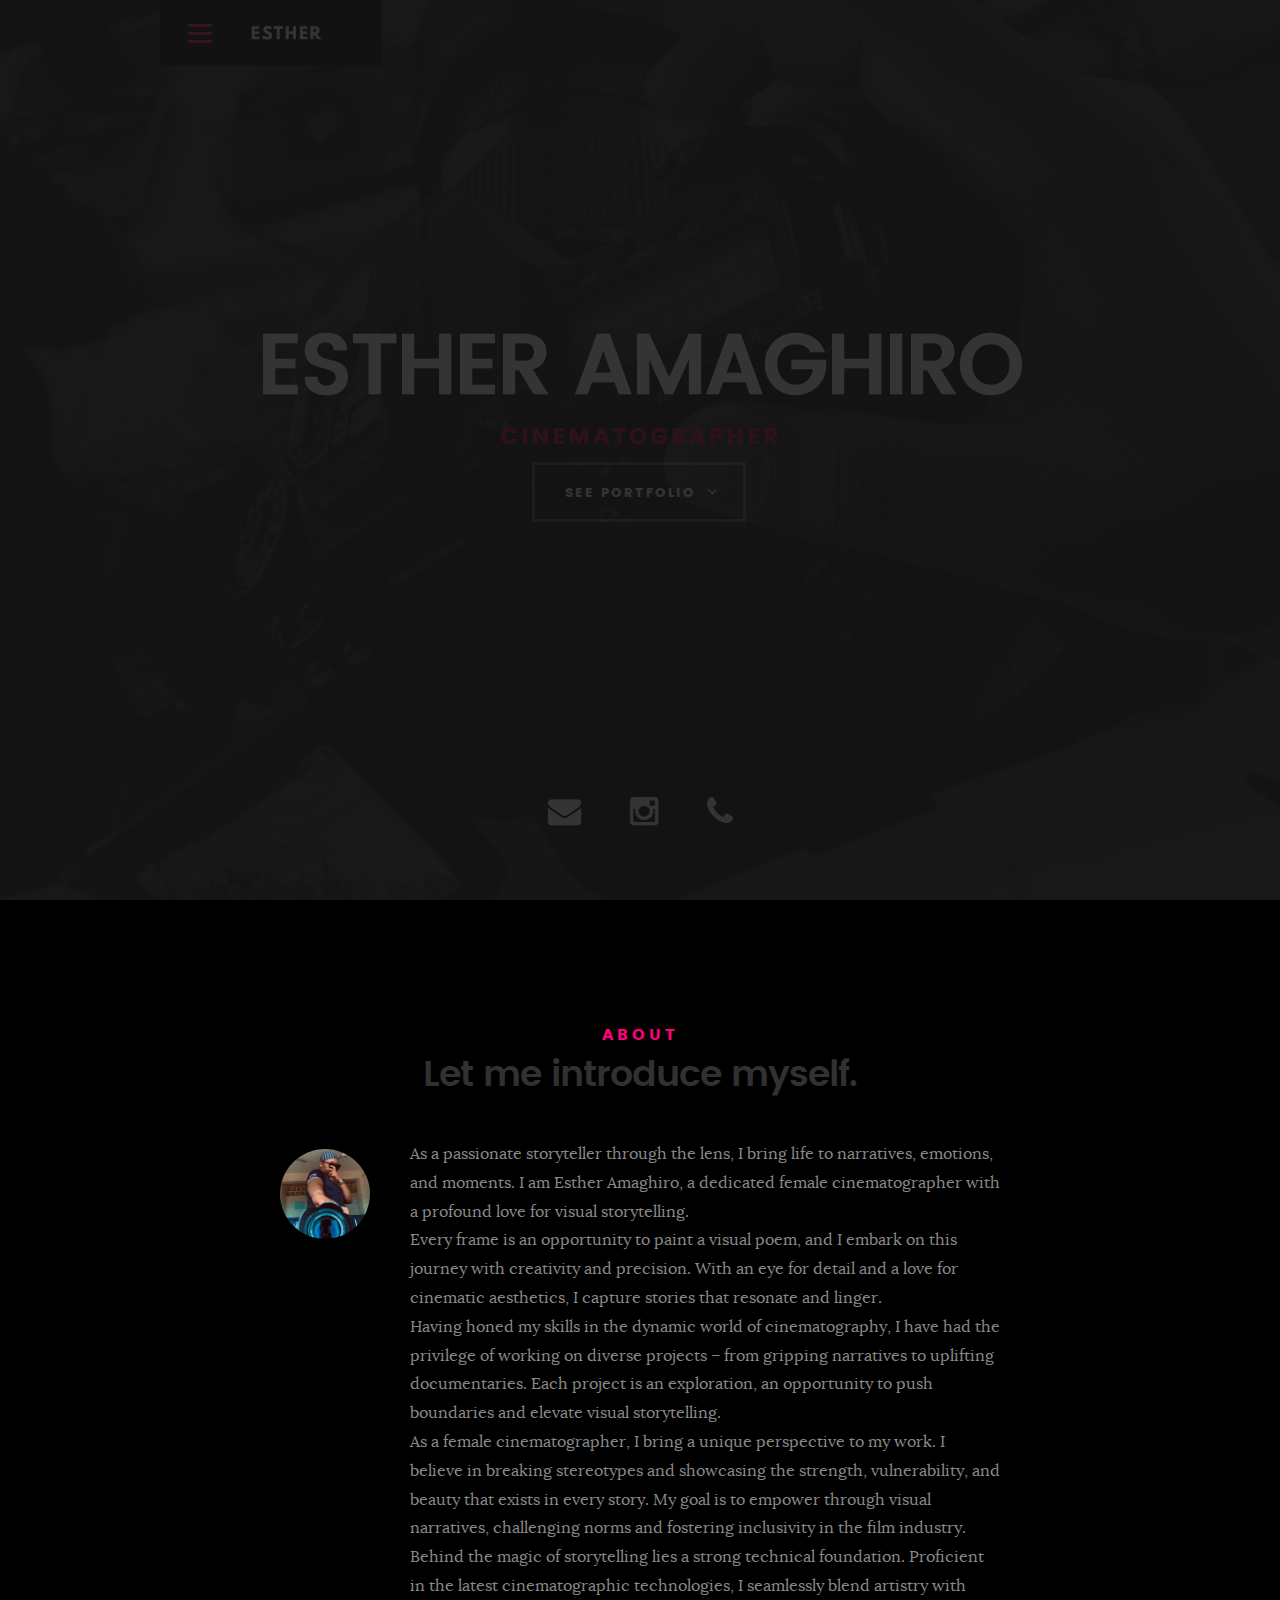
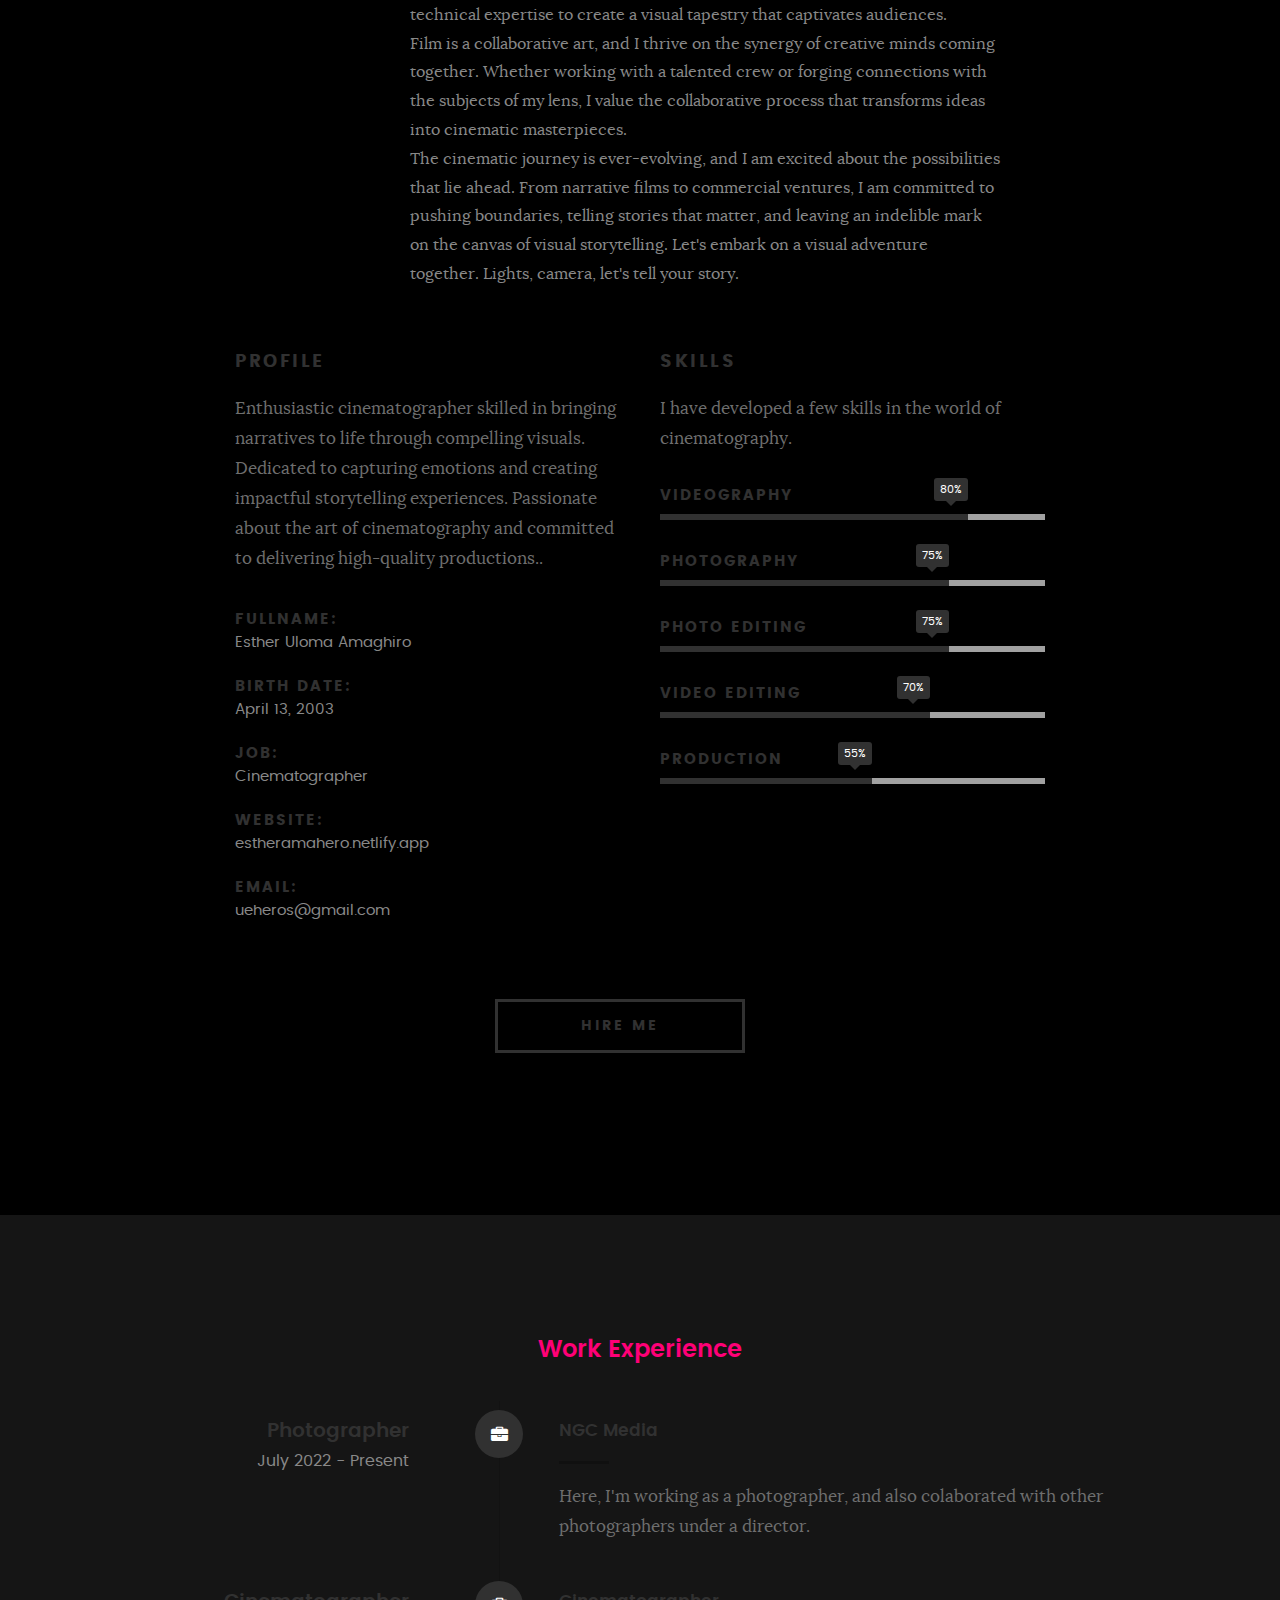
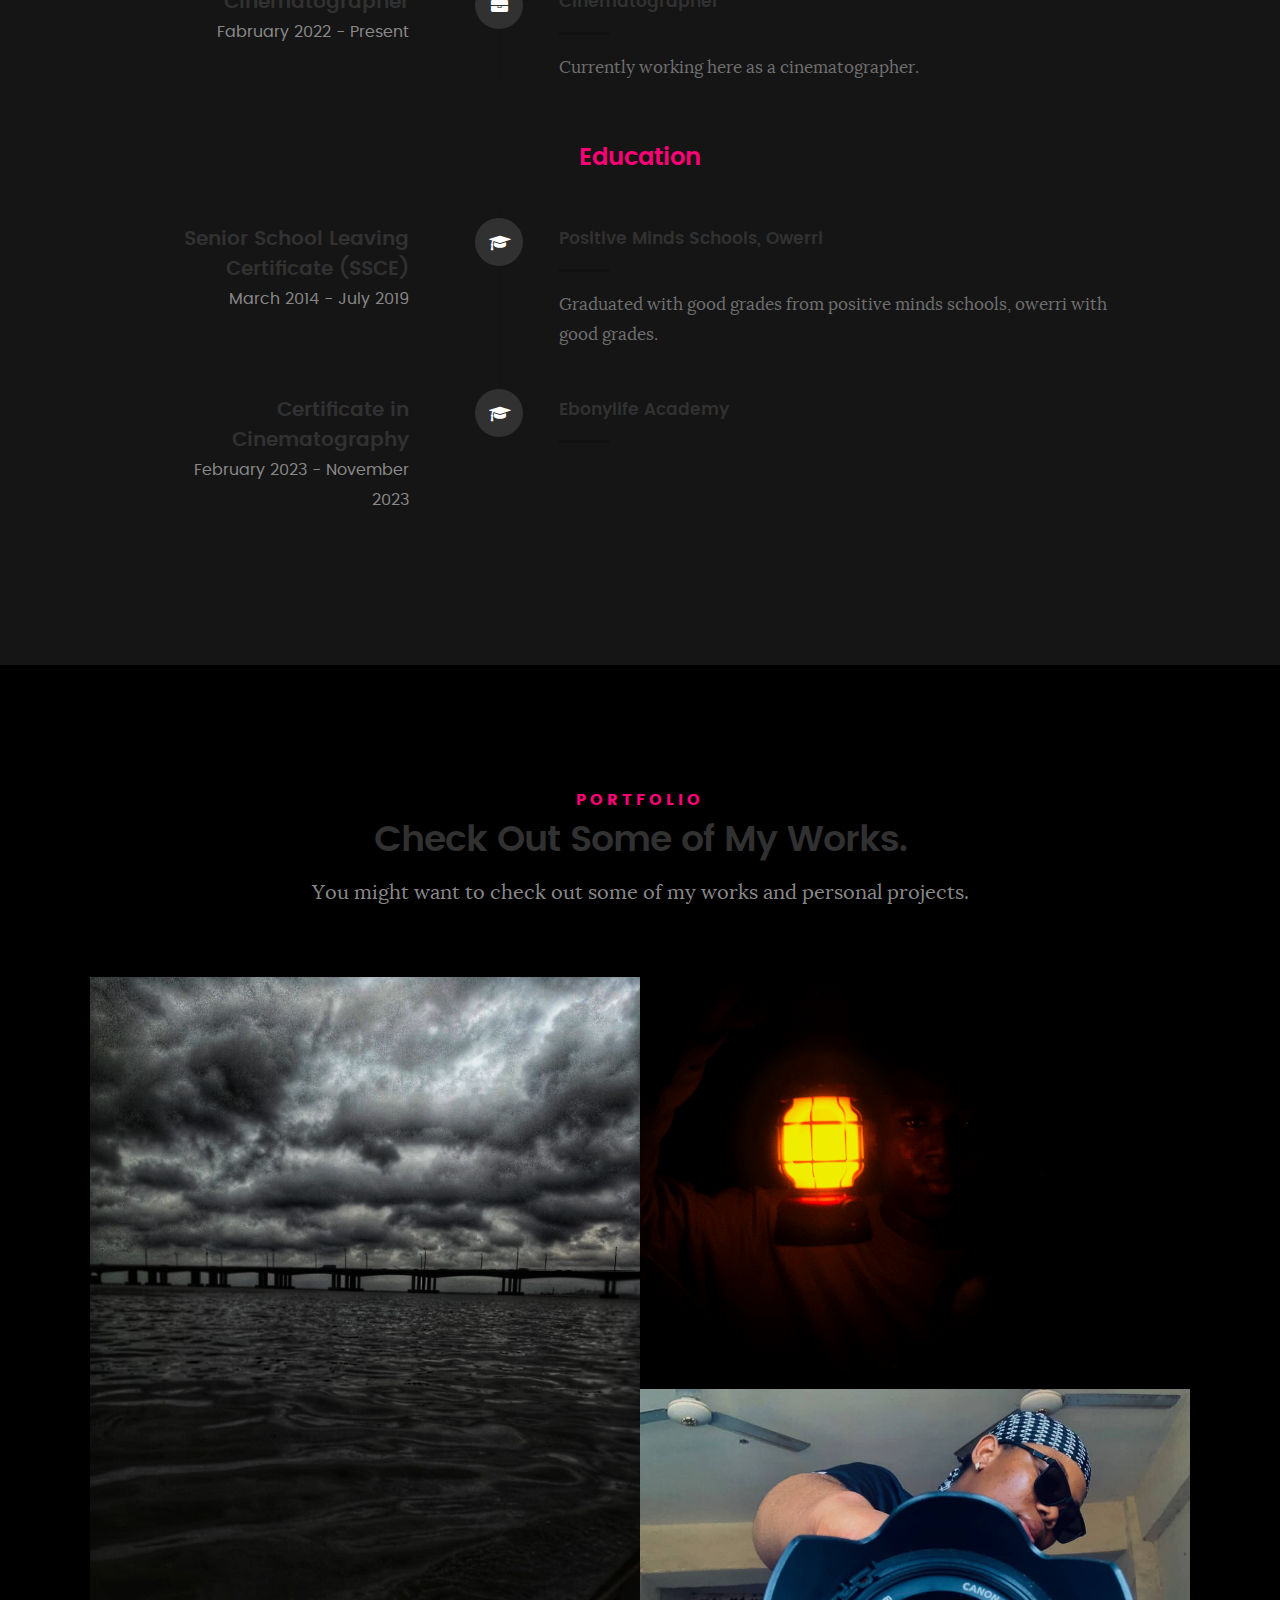
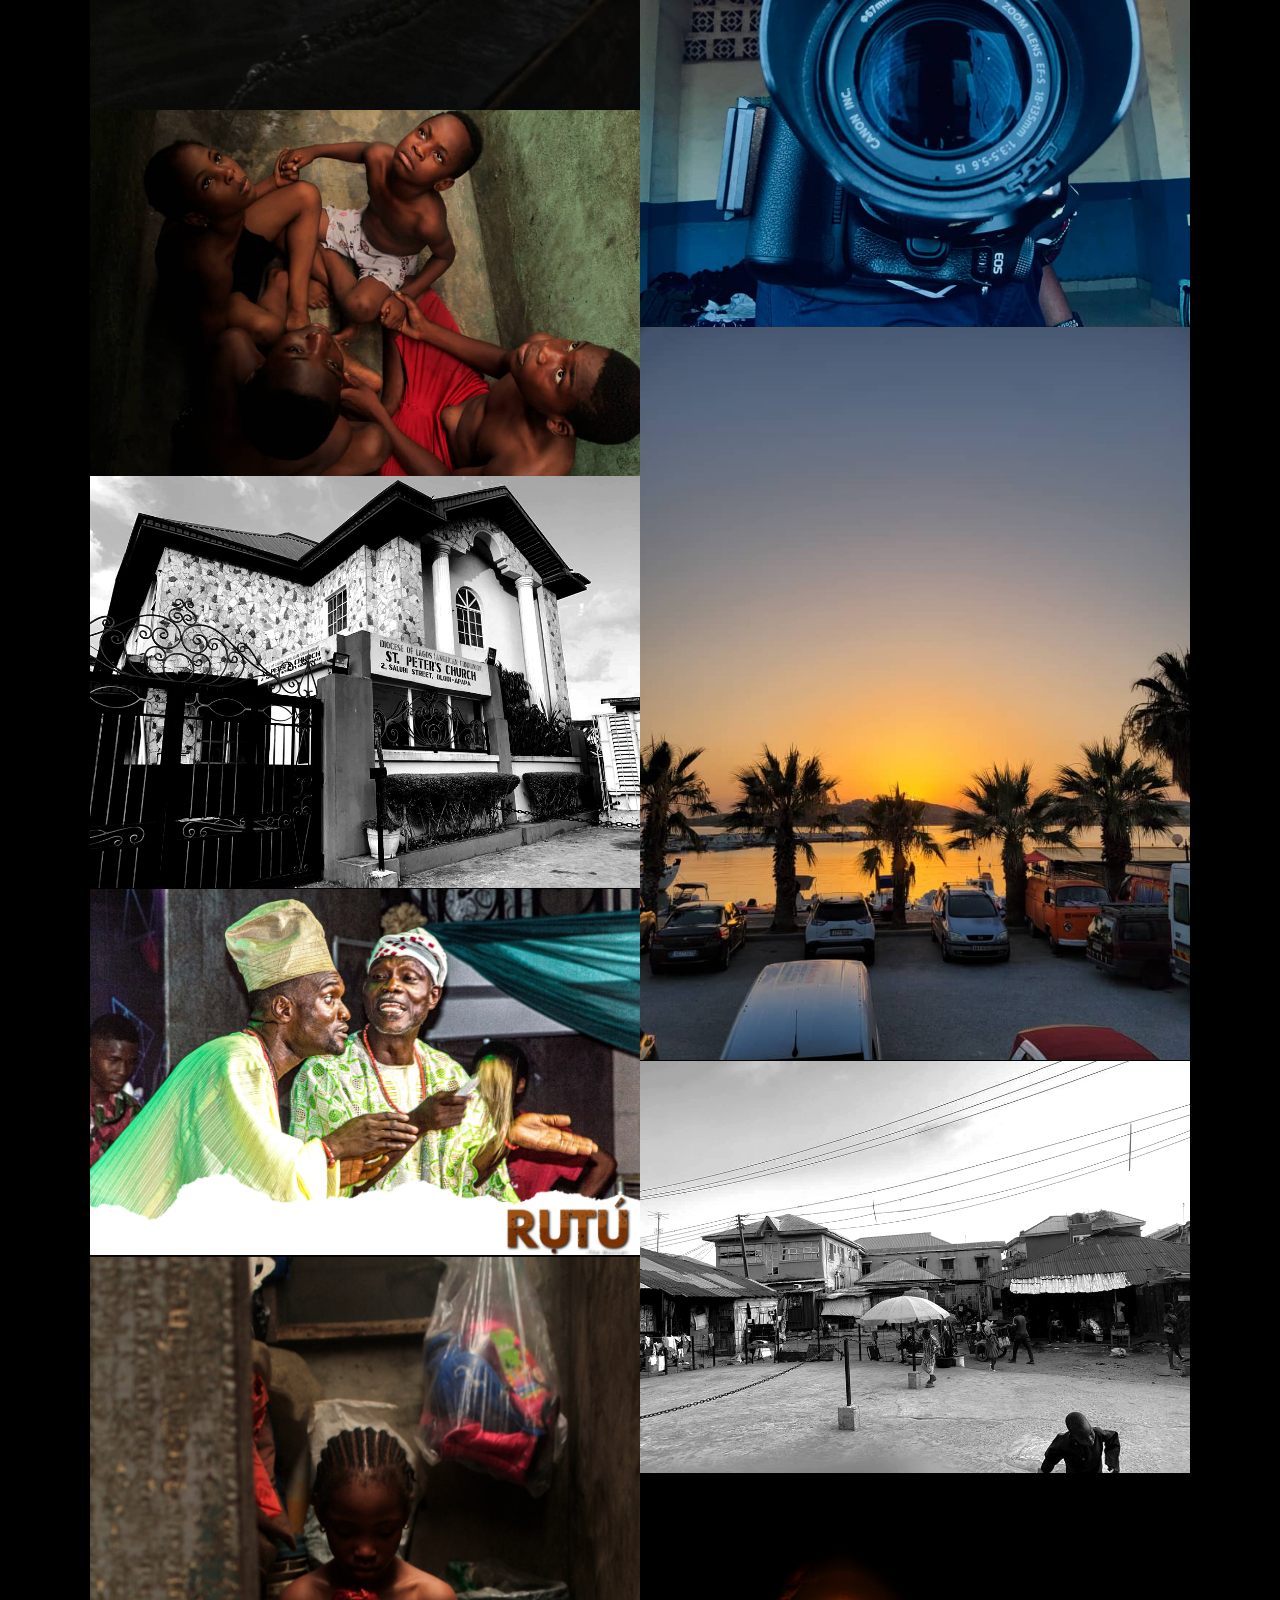
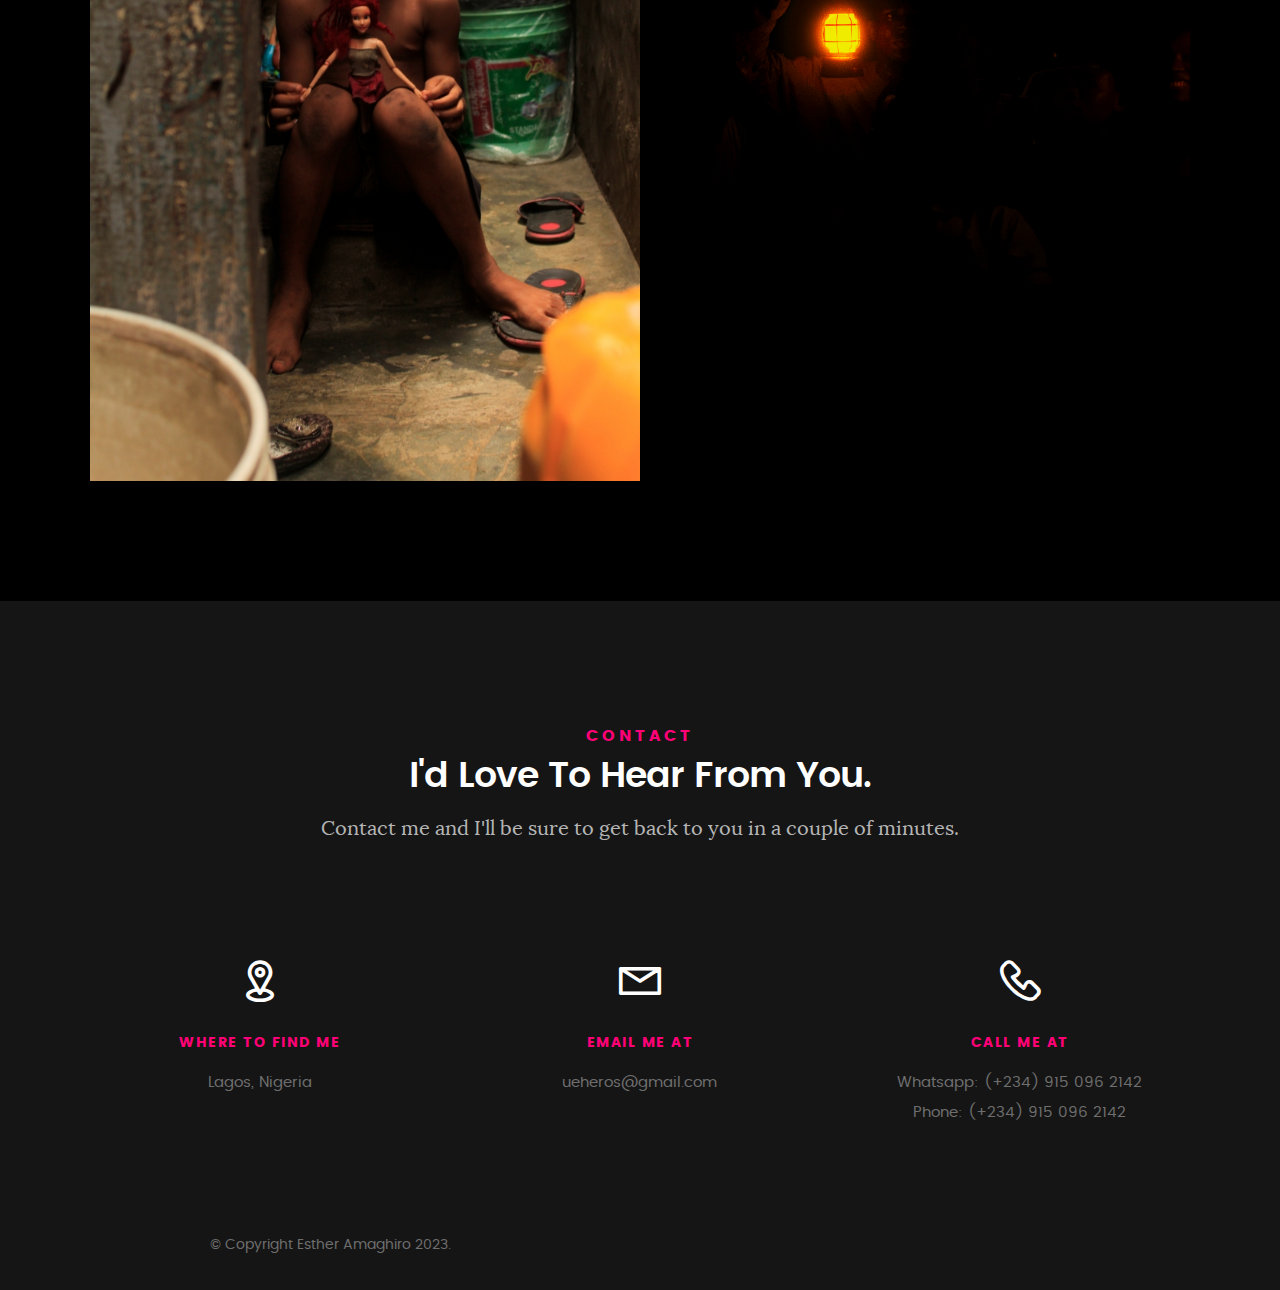
<file: index.html>
<!DOCTYPE html>
<!--[if IE 8 ]><html class="no-js oldie ie8" lang="en"> <![endif]-->
<!--[if IE 9 ]><html class="no-js oldie ie9" lang="en"> <![endif]-->
<!--[if (gte IE 9)|!(IE)]><!--><html class="no-js" lang="en"> <!--<![endif]-->
<head>

   <!--- basic page needs
   ================================================== -->
   <meta charset="utf-8">
	<title>Esther Amaghiro</title>
	<meta name="description" content="">  
	<meta name="author" content="">

   <!-- mobile specific metas
   ================================================== -->
	<meta name="viewport" content="width=device-width, initial-scale=1, maximum-scale=1">

 	<!-- CSS
   ================================================== -->
   <link rel="stylesheet" href="css/base.css">  
   <link rel="stylesheet" href="css/main.css">
   <link rel="stylesheet" href="css/vendor.css">     

   <!-- script
   ================================================== -->   
	<script src="js/modernizr.js"></script>
	<script src="js/pace.min.js"></script>

   <!-- favicons
	================================================== -->
	<link rel="icon" type="image/png" href="favicon.png">

</head>

<body id="top">

	<!-- header 
   ================================================== -->
   <header>   	
   	<div class="row">

   		<div class="top-bar">
   			<a class="menu-toggle" href="#"><span>Menu</span></a>

	   		<div class="logo">
		         <a href="index.html">ESTHER_AMAHERO</a>
		      </div>		      

		   	<nav id="main-nav-wrap">
					<ul class="main-navigation">
						<li class="current"><a class="smoothscroll"  href="#intro" title="">Home</a></li>
						<li><a class="smoothscroll"  href="#about" title="">About</a></li>
						<li><a class="smoothscroll"  href="#resume" title="">Resume</a></li>
						<li><a class="smoothscroll"  href="#portfolio" title="">Portfolio</a></li>
						<li><a class="smoothscroll"  href="#contact" title="">Contact</a></li>	
					</ul>
				</nav>    		
   		</div> <!-- /top-bar --> 
   		
   	</div> <!-- /row --> 		
   </header> <!-- /header -->

	<!-- intro section
   ================================================== -->
   <section id="intro">   

   	<div class="intro-overlay"></div>	

   	<div class="intro-content">
   		<div class="row">

   			<div class="col-twelve">

	   			
	   			<h1>ESTHER AMAGHIRO</h1>
				   <h5>CINEMATOGRAPHER</h5>
	   			<a class="button stroke smoothscroll" href="#portfolio" title="">See Portfolio</a>

	   		</div>  
   			
   		</div>   		 		
   	</div> <!-- /intro-content --> 

   	<ul class="intro-social">        
         <li><a href="mailto:Ueheros@gmail.com"><i class="fa fa-envelope"></i></a></li>
         <li><a href="https://www.instagram.com/estheramahero/?hl=en" target="_blank"><i class="fa fa-instagram"></i></a></li>
		 <li><a href="tel:+2349150962142"><i class="fa fa-phone"></i></a></li>

      </ul> <!-- /intro-social -->      	

   </section> <!-- /intro -->


   <!-- about section
   ================================================== -->
   <section id="about">  

   	<div class="row section-intro">
   		<div class="col-twelve">

   			<h5>About</h5>
   			<h1>Let me introduce myself.</h1>

   			<div class="intro-info">

   				<img src="images/profile-pic.jpg" alt="Profile Picture">

   				<p class="lead">
					As a passionate storyteller through the lens, I bring life to narratives, emotions, and moments. I am Esther Amaghiro, a dedicated female cinematographer with a profound love for visual storytelling. <br> Every frame is an opportunity to paint a visual poem, and I embark on this journey with creativity and precision. With an eye for detail and a love for cinematic aesthetics, I capture stories that resonate and linger. <br> Having honed my skills in the dynamic world of cinematography, I have had the privilege of working on diverse projects – from gripping narratives to uplifting documentaries. Each project is an exploration, an opportunity to push boundaries and elevate visual storytelling. <br> 
					As a female cinematographer, I bring a unique perspective to my work. I believe in breaking stereotypes and showcasing the strength, vulnerability, and beauty that exists in every story. My goal is to empower through visual narratives, challenging norms and fostering inclusivity in the film industry. <br> 
					Behind the magic of storytelling lies a strong technical foundation. Proficient in the latest cinematographic technologies, I seamlessly blend artistry with technical expertise to create a visual tapestry that captivates audiences. <br>
					Film is a collaborative art, and I thrive on the synergy of creative minds coming together. Whether working with a talented crew or forging connections with the subjects of my lens, I value the collaborative process that transforms ideas into cinematic masterpieces.  <br> The cinematic journey is ever-evolving, and I am excited about the possibilities that lie ahead. From narrative films to commercial ventures, I am committed to pushing boundaries, telling stories that matter, and leaving an indelible mark on the canvas of visual storytelling. Let's embark on a visual adventure together. Lights, camera, let's tell your story.</p>
   			</div>   			

   		</div>   		
   	</div> <!-- /section-intro -->

   	<div class="row about-content">

   		<div class="col-six tab-full">

   			<h3>Profile</h3>
   			<p>Enthusiastic cinematographer skilled in bringing narratives to life through compelling visuals. Dedicated to capturing emotions and creating impactful storytelling experiences. Passionate about the art of cinematography and committed to delivering high-quality productions..</p>

   			<ul class="info-list">
   				<li>
   					<strong>Fullname:</strong>
   					<span>Esther Uloma Amaghiro</span>
   				</li>
   				<li>
   					<strong>Birth Date:</strong>
   					<span>April 13, 2003</span>
   				</li>
   				<li>
   					<strong>Job:</strong>
   					<span>Cinematographer</span>
   				</li>
   				<li>
   					<strong>Website:</strong>
   					<span>estheramahero.netlify.app</span>
   				</li>
   				<li>
   					<strong>Email:</strong>
   					<span>ueheros@gmail.com</span>
   				</li>

   			</ul> <!-- /info-list -->

   		</div>

   		<div class="col-six tab-full">

   			<h3>Skills</h3>
   			<p>I have developed a few skills in the world of cinematography.</p>

				<ul class="skill-bars">
				   <li>
				   	<div class="progress percent80"><span>80%</span></div>
				   	<strong>Videography</strong>
				   </li>
				   <li>
				   	<div class="progress percent75"><span>75%</span></div>
				   	<strong>Photography</strong>
				   </li>
				   <li>
				   	<div class="progress percent75"><span>75%</span></div>
				   	<strong>Photo Editing</strong>
				   </li>
				   <li>
				   	<div class="progress percent70"><span>70%</span></div>
				   	<strong>Video Editing</strong>
				   </li>
				   <li>

				   	<div class="progress percent55"><span>55%</span></div>
				   	<strong>Production</strong>
				   </li>
      
				</ul> <!-- /skill-bars -->		

   		</div>

   	</div>

   	<div class="row button-section">
   		<div class="col-twelve">
   			<a href="#contact" title="Hire Me" class="button stroke smoothscroll">Hire Me</a>
   			<!-- <a href="#" title="Download CV" class="button button-primary">Download CV</a> -->
   		</div>   		
   	</div>

   </section> <!-- /process-->    


   <!-- resume Section
   ================================================== -->
	<section id="resume" class="grey-section">

   	<div class="row resume-timeline">

   		<div class="col-twelve resume-header">

   			<h2>Work Experience</h2>

   		</div> <!-- /resume-header -->

   		<div class="col-twelve">

   			<div class="timeline-wrap">

   				<div class="timeline-block">

	   				<div class="timeline-ico">
	   					<i class="fa fa-briefcase"></i>
	   				</div>

	   				<div class="timeline-header">
	   					<h3>Photographer</h3>
	   					<p>July 2022 - Present</p>
	   				</div>

	   				<div class="timeline-content">
	   					<h4>NGC Media</h4>
	   					<p>Here, I'm working as a photographer, and also colaborated with other photographers under a director.</p>
	   				</div>

	   			</div> <!-- /timeline-block -->

	   			<div class="timeline-block">

	   				<div class="timeline-ico">
	   					<i class="fa fa-briefcase"></i>
	   				</div>

	   				<div class="timeline-header">
	   					<h3>Cinematographer</h3>
	   					<p>Fabruary 2022 - Present</p>
	   				</div>

	   				<div class="timeline-content">
	   					<h4>Cinematographer</h4>
	   					<p>Currently working here as a cinematographer.</p>
	   				</div>

	   			</div> <!-- /timeline-block -->

	   			
   			</div> <!-- /timeline-wrap -->   			

   		</div> <!-- /col-twelve -->
   		
   	</div> <!-- /resume-timeline -->
   	
   	<div class="row resume-timeline">

   		<div class="col-twelve resume-header">

   			<h2>Education</h2>

   		</div> <!-- /resume-header -->

   		<div class="col-twelve">

   			<div class="timeline-wrap">

   				<div class="timeline-block">

	   				<div class="timeline-ico">
	   					<i class="fa fa-graduation-cap"></i>
	   				</div>

	   				<div class="timeline-header">
	   					<h3>Senior School Leaving Certificate (SSCE)</h3>
	   					<p>March 2014 - July 2019</p>
	   				</div>

	   				<div class="timeline-content">
	   					<h4>Positive Minds Schools, Owerri</h4>
	   					<p>Graduated with good grades from positive minds schools, owerri with good grades.</p>
	   				</div>

	   			</div> <!-- /timeline-block -->

	   			<div class="timeline-block">

	   				<div class="timeline-ico">
	   					<i class="fa fa-graduation-cap"></i>
	   				</div>

	   				<div class="timeline-header">
	   					<h3>Certificate in Cinematography</h3>
	   					<p>February 2023 - November 2023</p>
	   				</div>

	   				<div class="timeline-content">
	   					<h4>Ebonylife Academy</h4>
	   					
	   				</div>

	   			</div> <!-- /timeline-block -->

   			</div> <!-- /timeline-wrap -->   			

   		</div> <!-- /col-twelve -->
   		
   	</div> <!-- /resume-timeline -->
		
	</section> <!-- /features -->


	<!-- Portfolio Section
   ================================================== -->
	<section id="portfolio">

		<div class="row section-intro">
   		<div class="col-twelve">

   			<h5>Portfolio</h5>
   			<h1>Check Out Some of My Works.</h1>

   			<p class="lead">You might want to check out some of my works and personal projects.</p>

   		</div>   		
   	</div> <!-- /section-intro--> 

   	<div class="row portfolio-content">

   		<div class="col-twelve">

   			<!-- portfolio-wrapper -->
	         <div id="folio-wrapper" class="block-1-2 block-mob-full stack">

	         	<div class="bgrid folio-item">
	               <div class="item-wrap">
	               	<img src="images/portfolio/9.jpg" alt="9">
	                  <a href="#modal-01" class="overlay">	                  	           
	                     <div class="folio-item-table">
	                                          	
	                     </div>                    
	                  </a>
	               </div>	               
	        		</div> <!-- /folio-item -->

	        		<div class="bgrid folio-item">
	               <div class="item-wrap">
	               	<img src="images/portfolio/16.jpg" alt="16">
	               	<a href="#modal-02" class="overlay">              		                  
	                     <div class="folio-item-table">
	                     	                    	
	                     </div>                    
	                  </a>
	               </div>
	        		</div> <!-- /folio-item -->

	            <div class="bgrid folio-item">
	               <div class="item-wrap">
	               	<img src="images/portfolio/13.jpg"alt="13">
	                  <a href="#modal-03" class="overlay">             		                  
	                     <div class="folio-item-table">                      	
	                     </div>                    
	                  </a>
	               </div>
	        		</div> <!-- /folio-item -->

	            <div class="bgrid folio-item">
	               <div class="item-wrap">
	               	<img src="images/portfolio/11.jpg" alt="11">
	                  <a href="#modal-04" class="overlay">                  	                 
	                     <div class="folio-item-table">                   	
	                     </div>                    
	                  </a>
	               </div>
	        		</div> <!-- /folio-item -->     

	        		<div class="bgrid folio-item">
	               <div class="item-wrap">
	               	<img src="images/portfolio/10.jpg" alt="10">
	                  <a href="#modal-05" class="overlay">             		                  
	                     <div class="folio-item-table">                     	
	                     </div>                    
	                  </a>
	               </div>
	        		</div> <!-- /folio-item -->

	            <div class="bgrid folio-item">
	               <div class="item-wrap">
	               	<img src="images/portfolio/18.jpg" alt="18">
	                  <a href="#modal-06" class="overlay">
	                     <div class="folio-item-table">                	
	                     </div>                    
	                  </a>
	               </div>
	        		</div> <!-- /folio-item -->   
	            <div class="bgrid folio-item">
	               <div class="item-wrap">
	               	<img src="images/portfolio/1.jpg" alt="18">
	                  <a href="#modal-07" class="overlay">
	                     <div class="folio-item-table">                	
	                     </div>                    
	                  </a>
	               </div>
	        		</div> <!-- /folio-item -->   
	            <div class="bgrid folio-item">
	               <div class="item-wrap">
	               	<img src="images/portfolio/19.jpg" alt="18">
	                  <a href="#modal-08" class="overlay">
	                     <div class="folio-item-table">                	
	                     </div>                    
	                  </a>
	               </div>
	        		</div> <!-- /folio-item -->   
	            <div class="bgrid folio-item">
	               <div class="item-wrap">
	               	<img src="images/portfolio/8.jpg" alt="18">
	                  <a href="#modal-09" class="overlay">
	                     <div class="folio-item-table">                	
	                     </div>                    
	                  </a>
	               </div>
	        		</div> <!-- /folio-item -->   
	            <div class="bgrid folio-item">
	               <div class="item-wrap">
	               	<img src="images/portfolio/15.jpg" alt="18">
	                  <a href="#modal-10" class="overlay">
	                     <div class="folio-item-table">                	
	                     </div>                    
	                  </a>
	               </div>
	        		</div> <!-- /folio-item -->   

	            <!-- modal popups - begin
	            ============================================================= -->
	            <div id="modal-01" class="popup-modal slider mfp-hide">	

				     	<div class="media">
				     		<img src="images/portfolio/modals/9.jpg" alt="" />
				     	</div>      	

			         <div class="link-box">
					      <a href="#" class="popup-modal-dismiss">Close</a>
			         </div>		      

				   </div> <!-- /modal-01 -->

				   <div id="modal-02" class="popup-modal slider mfp-hide">	

				     	<div class="media">
				     		<img src="images/portfolio/modals/16.jpg" alt="" />
				     	</div>      	
			         <div class="link-box">
					      <a href="#" class="popup-modal-dismiss">Close</a>
			         </div>		      

				   </div> <!-- /modal-02 -->

				   <div id="modal-03" class="popup-modal slider mfp-hide">	

				     	<div class="media">
				     		<img src="images/portfolio/modals/13.jpg" alt="" />
				     	</div>      	

			         <div class="link-box">
					      <a href="#" class="popup-modal-dismiss">Close</a>
			         </div>		      

				   </div> <!-- /modal-03 -->

				   <div id="modal-04" class="popup-modal slider mfp-hide">	

				     	<div class="media">
				     		<img src="images/portfolio/modals/11.jpg" alt="" />
				     	</div>   
			         <div class="link-box">
					      <a href="#" class="popup-modal-dismiss">Close</a>
			         </div>		      

				   </div> <!-- /modal-04 -->

				   <div id="modal-05" class="popup-modal slider mfp-hide">	

				     	<div class="media">
				     		<img src="images/portfolio/modals/10.jpg" alt="" />
				     	</div>  
						

			         <div class="link-box">
					      <a href="#" class="popup-modal-dismiss">Close</a>
			         </div>		      

				   </div> <!-- /modal-05 -->

				   <div id="modal-06" class="popup-modal slider mfp-hide">	

				     	<div class="media">
				     		<img src="images/portfolio/modals/18.jpg" alt="" />
				     	</div>      	


			         <div class="link-box">
					      <a href="#" class="popup-modal-dismiss">Close</a>
			         </div>		      

				   </div> <!-- /modal-06 -->

				   <div id="modal-07" class="popup-modal slider mfp-hide">	

				     	<div class="media">
				     		<img src="images/portfolio/modals/1.jpg" alt="" />
				     	</div>      	


			         <div class="link-box">
					      <a href="#" class="popup-modal-dismiss">Close</a>
			         </div>		      

				   </div> <!-- /modal-06 -->

				   <div id="modal-08" class="popup-modal slider mfp-hide">	

				     	<div class="media">
				     		<img src="images/portfolio/modals/19.jpg" alt="" />
				     	</div>      	


			         <div class="link-box">
					      <a href="#" class="popup-modal-dismiss">Close</a>
			         </div>		      

				   </div> <!-- /modal-06 -->

				   <div id="modal-09" class="popup-modal slider mfp-hide">	

				     	<div class="media">
				     		<img src="images/portfolio/modals/8.jpg" alt="" />
				     	</div>      	


			         <div class="link-box">
					      <a href="#" class="popup-modal-dismiss">Close</a>
			         </div>		      

				   </div> <!-- /modal-06 -->
				   <div id="modal-10" class="popup-modal slider mfp-hide">	

				     	<div class="media">
				     		<img src="images/portfolio/modals/15.jpg" alt="" />
				     	</div>      	


			         <div class="link-box">
					      <a href="#" class="popup-modal-dismiss">Close</a>
			         </div>		      

				   </div> <!-- /modal-06 -->


				   <!-- modal popups - end
	            ============================================================= -->

	         </div> <!-- /portfolio-wrapper --> 

   		</div>  <!-- /twelve -->   

   	</div> <!-- /portfolio-content --> 
		
	</section> <!-- /portfolio --> 


	<!-- CTA Section
   ================================================== -->

	
   <!-- contact
   ================================================== -->
	<section id="contact">

		<div class="row section-intro">
   		<div class="col-twelve">

   			<h5>Contact</h5>
   			<h1>I'd Love To Hear From You.</h1>

   			<p class="lead">Contact me and I'll be sure to get back to you in a couple of minutes.</p>

   		</div> 
   	</div> <!-- /section-intro -->

   	<div class="row contact-form">

   		<div class="col-twelve">

           

            <!-- contact-warning -->
            <div id="message-warning">            	
            </div>            
            <!-- contact-success -->
      		<div id="message-success">
               <i class="fa fa-check"></i>Your message was sent, thank you!<br>
      		</div>

         </div> <!-- /col-twelve -->
   		
   	</div> <!-- /contact-form -->

   	<div class="row contact-info">

   		<div class="col-four tab-full">

   			<div class="icon">
   				<i class="icon-pin"></i>
   			</div>

   			<h5>Where to find me</h5>

   			<p>
            Lagos, Nigeria
            </p>

   		</div>

   		<div class="col-four tab-full collapse">

   			<div class="icon">
   				<i class="icon-mail"></i>
   			</div>

   			<h5>Email Me At</h5>

   			<p>ueheros@gmail.com</p>

   		</div>

   		<div class="col-four tab-full">

   			<div class="icon">
   				<i class="icon-phone"></i>
   			</div>

   			<h5>Call Me At</h5>

   			<p>Whatsapp: (+234) 915 096 2142<br>
			   	Phone: (+234) 915 096 2142<br>
			   </p>

   		</div>
   		
   	</div> <!-- /contact-info -->
		
	</section> <!-- /contact -->


   <!-- footer
   ================================================== -->

   <footer>
     	<div class="row">

     		<!-- <div class="col-six tab-full pull-right social">

     			<ul class="footer-social">        
			      <li><a href="#"><i class="fa fa-facebook"></i></a></li>
			      <li><a href="#"><i class="fa fa-behance"></i></a></li>
			      <li><a href="#"><i class="fa fa-twitter"></i></a></li>
			      <li><a href="#"><i class="fa fa-dribbble"></i></a></li>
			      <li><a href="#"><i class="fa fa-instagram"></i></a></li>
			   </ul> 
	      		
	      </div> -->

      	<div class="col-six tab-full">
	      	<div class="copyright">
		        	<span>© Copyright Esther Amaghiro 2023.</span> 
		        	<!-- <span>Design by <a href="http://www.styleshout.com/">styleshout</a></span>	         	 -->
		         </div>		                  
	      	</div>

	      	<div id="go-top">
		         <a class="smoothscroll" title="Back to Top" href="#top"><i class="fa fa-long-arrow-up"></i></a>
		      </div>

      	</div> <!-- /row -->     	
   </footer>  

   <div id="preloader"> 
    	<div id="loader"></div>
   </div> 

   <!-- Java Script
   ================================================== --> 
   <script src="js/jquery-2.1.3.min.js"></script>
   <script src="js/plugins.js"></script>
   <script src="js/main.js"></script>

</body>

</html>
</file>
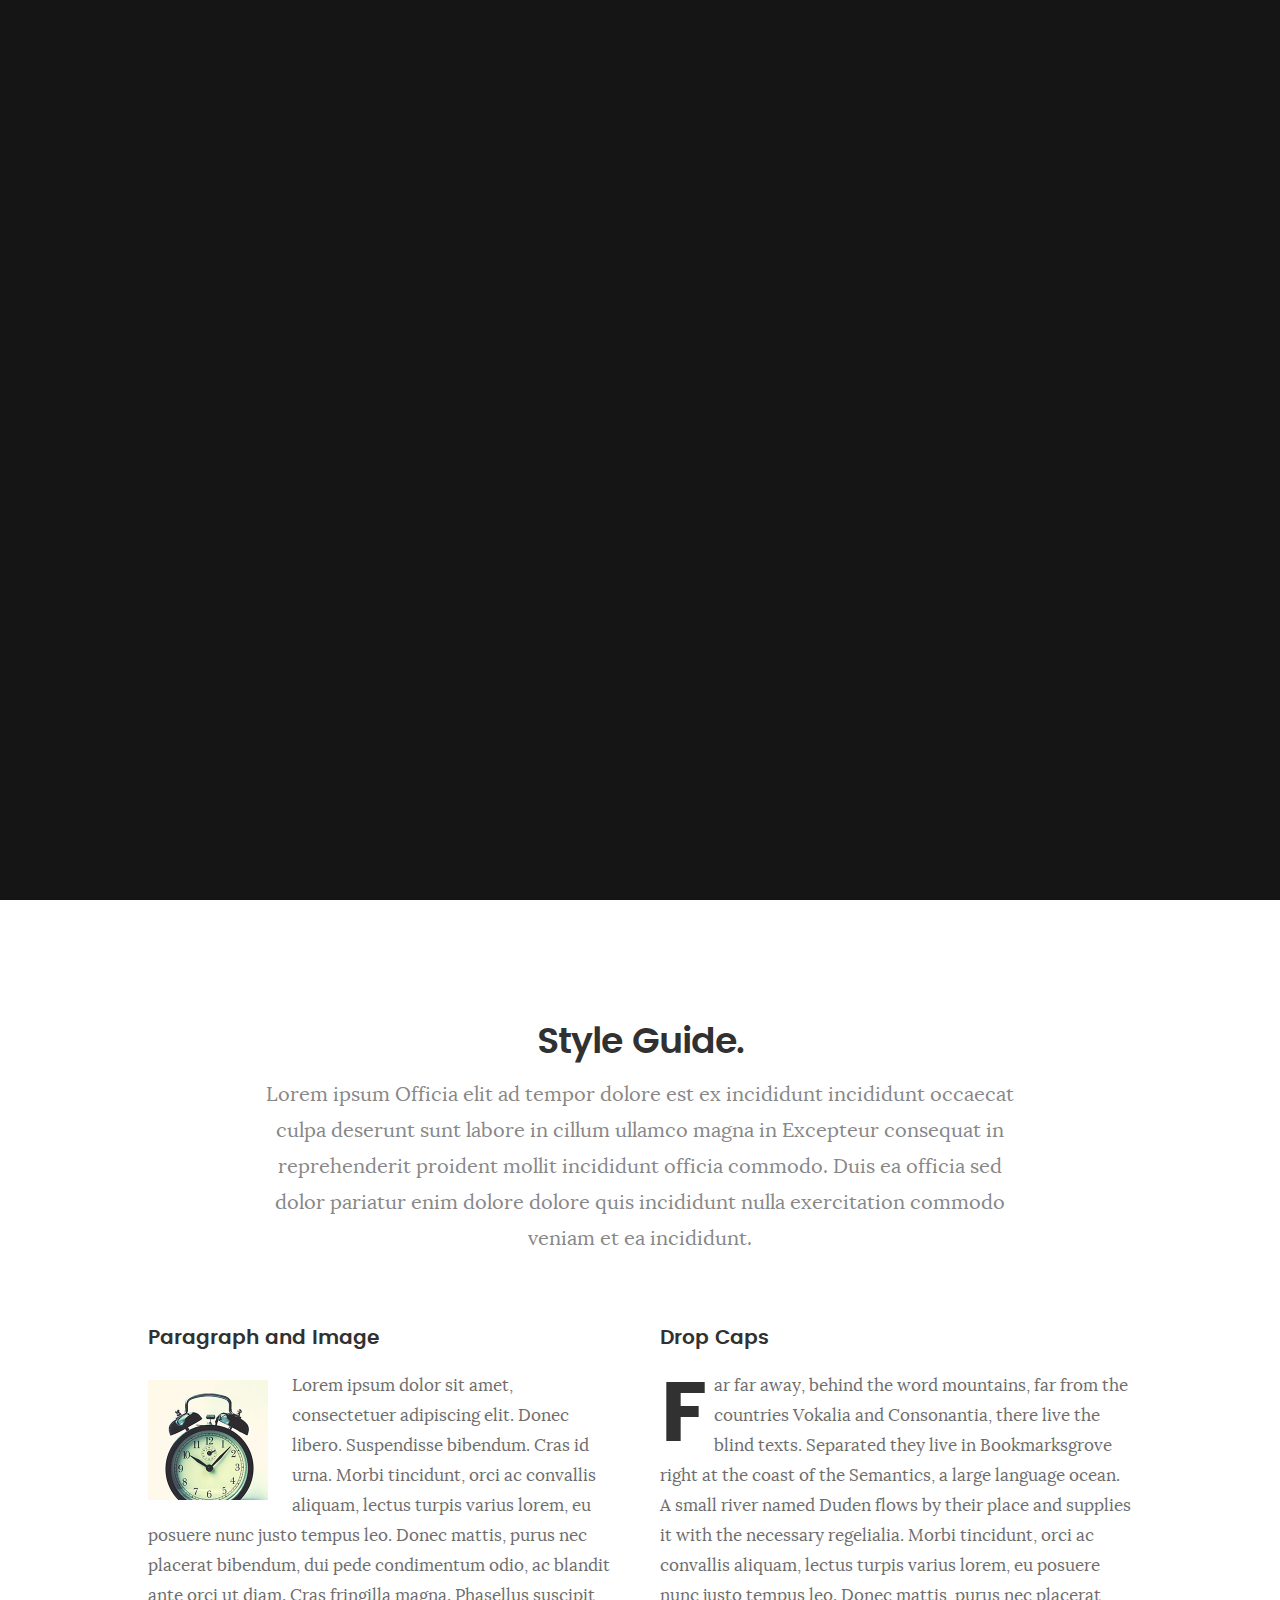
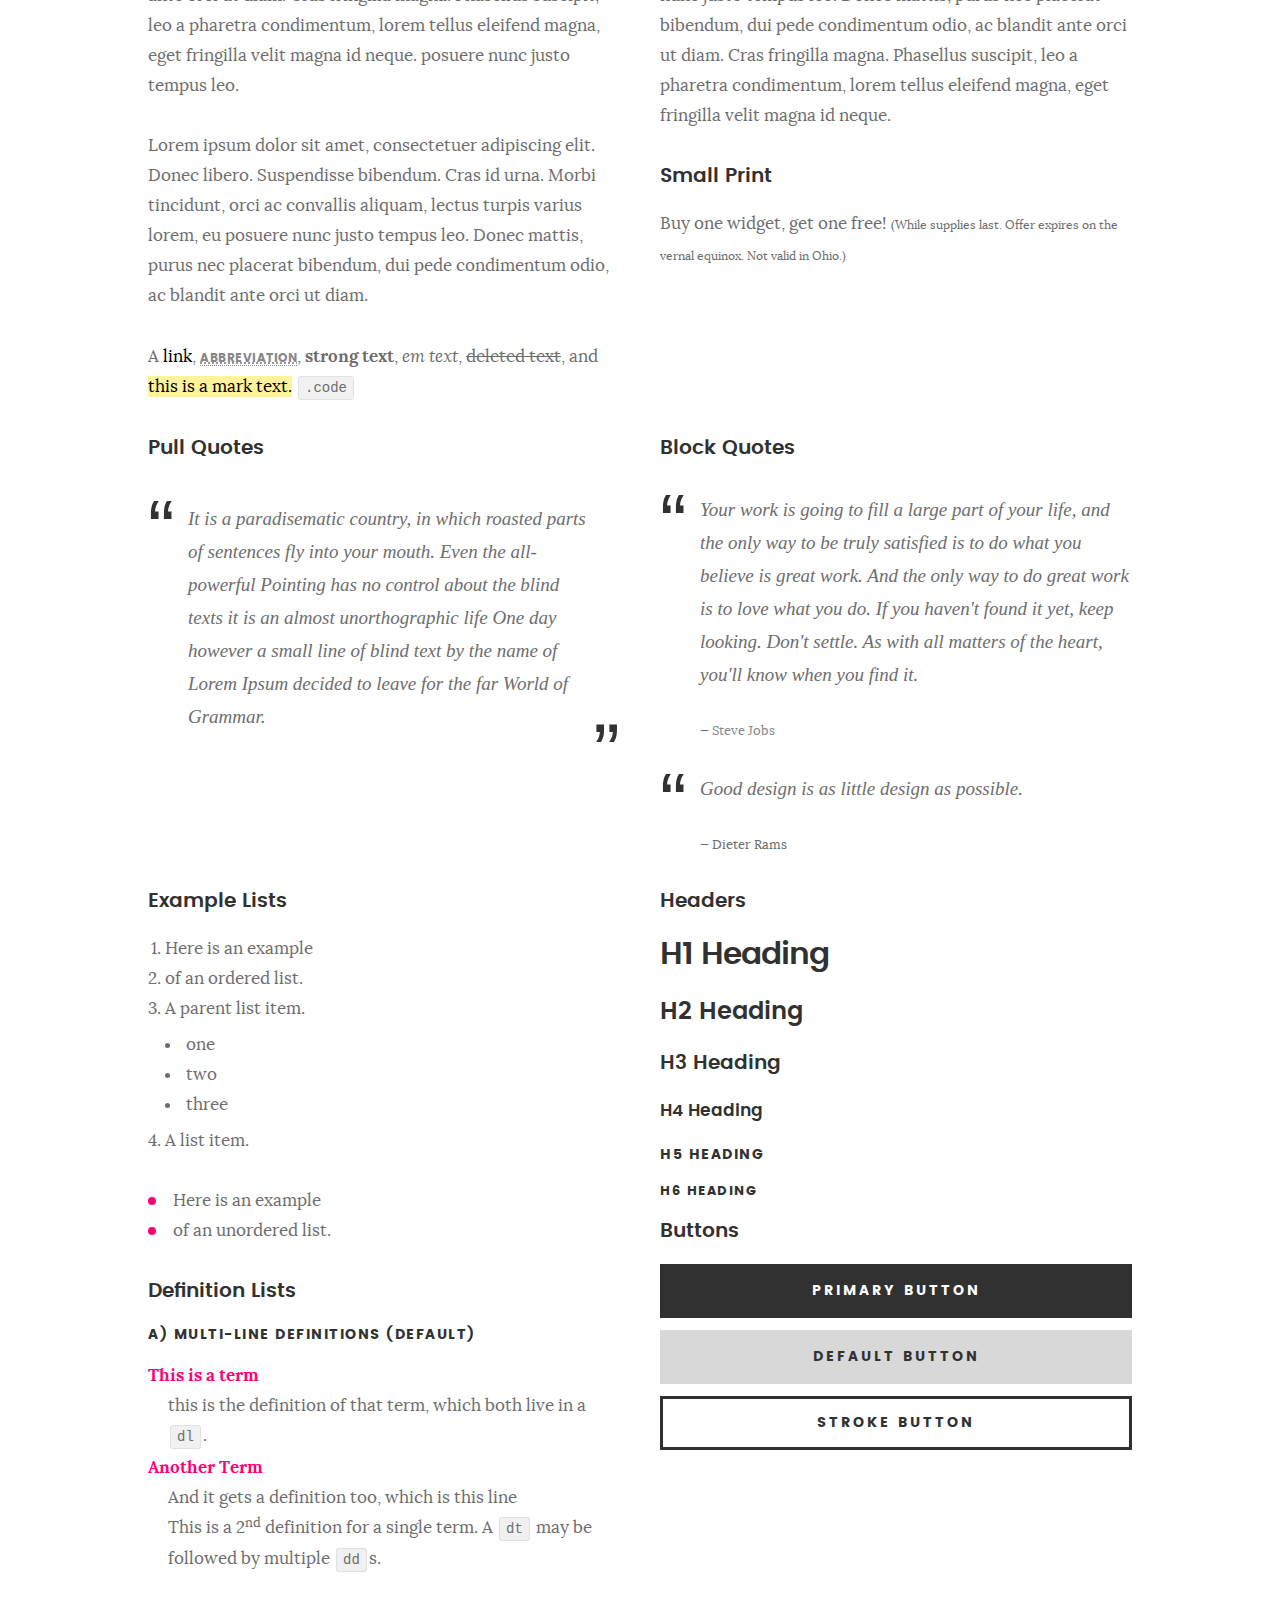
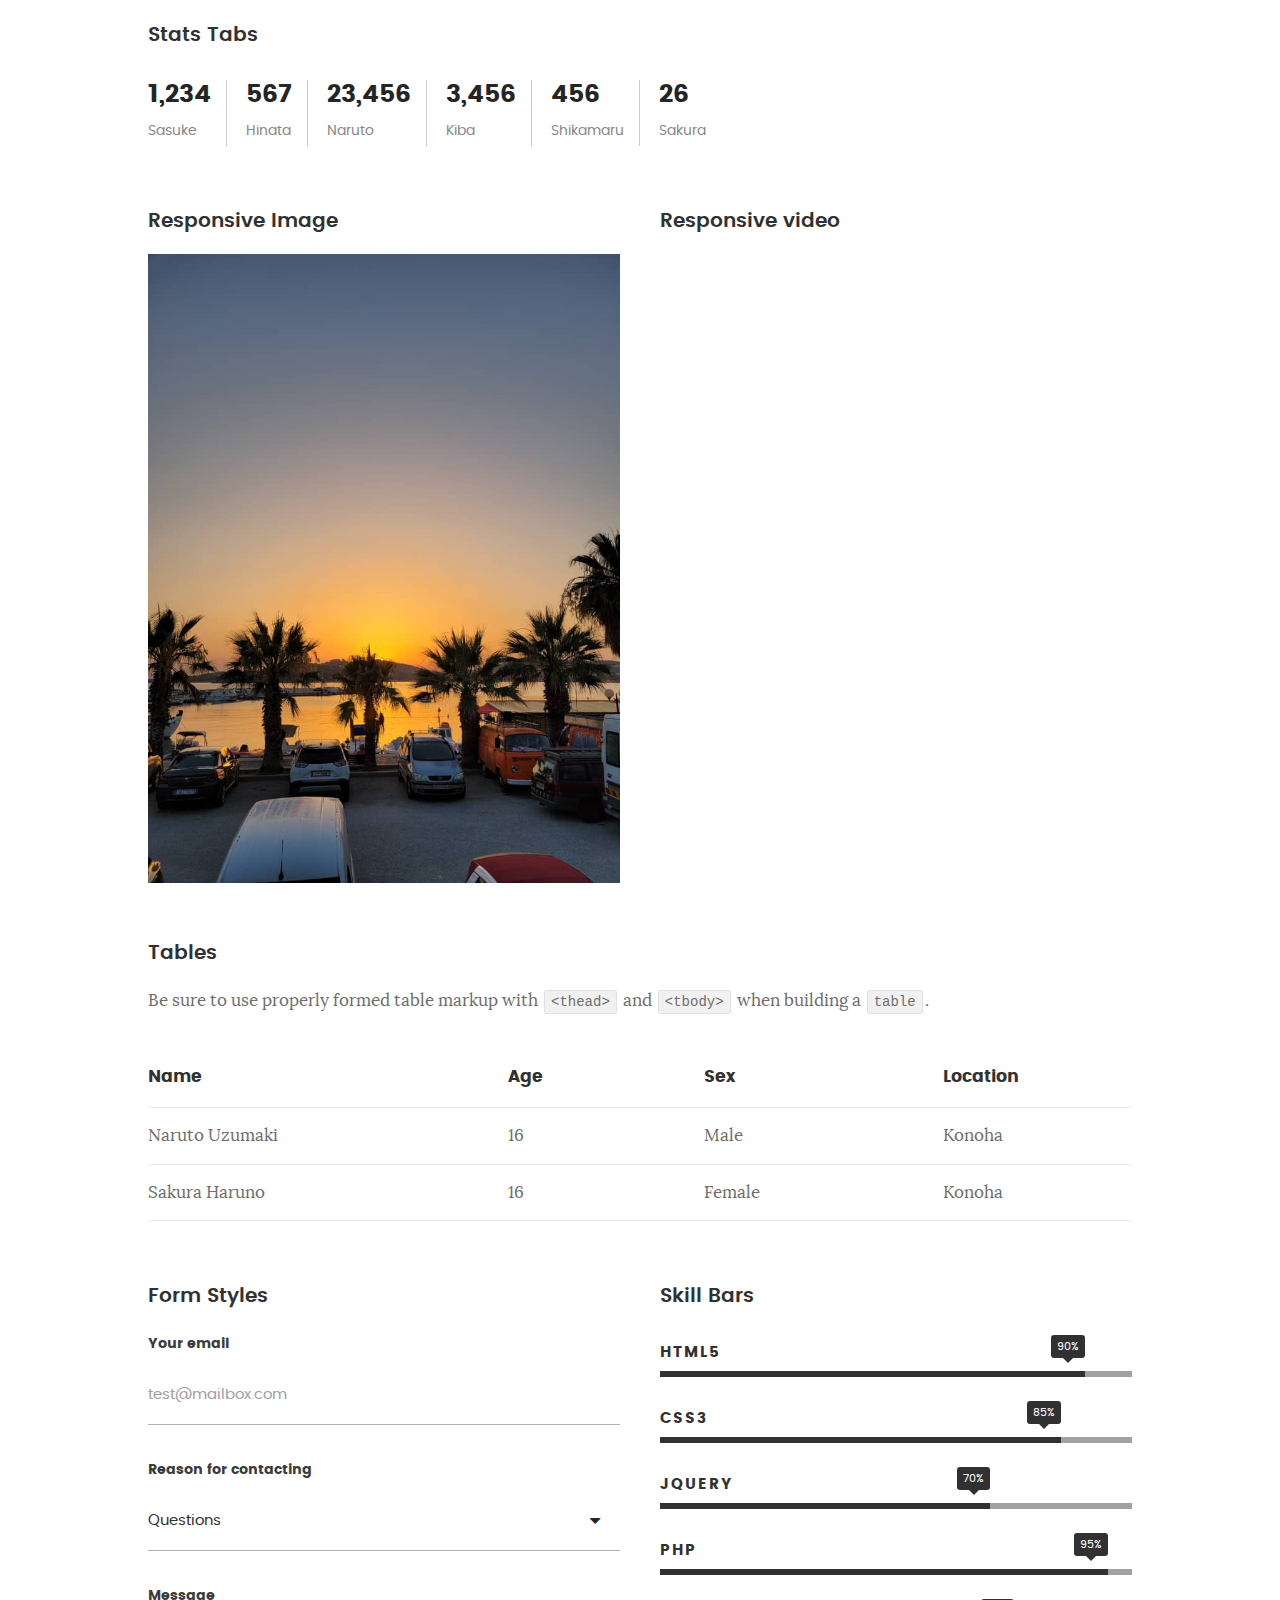
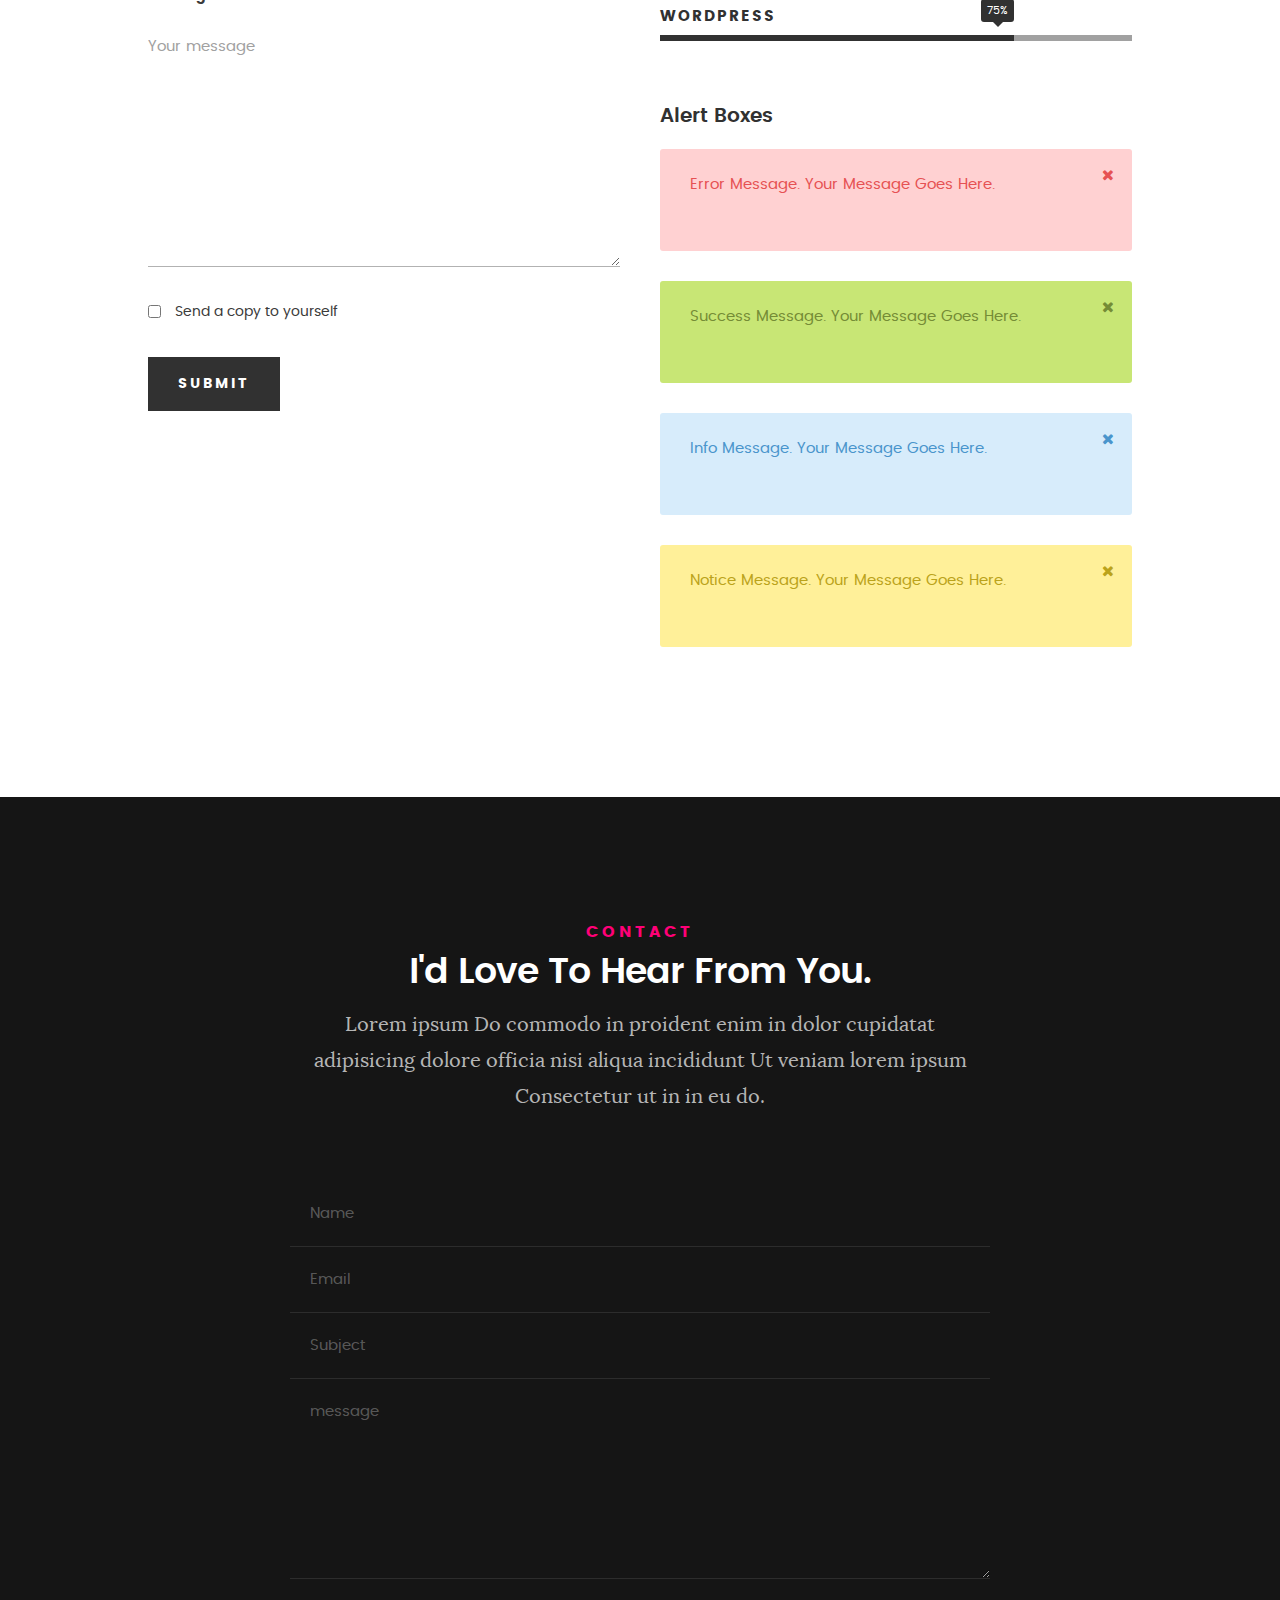
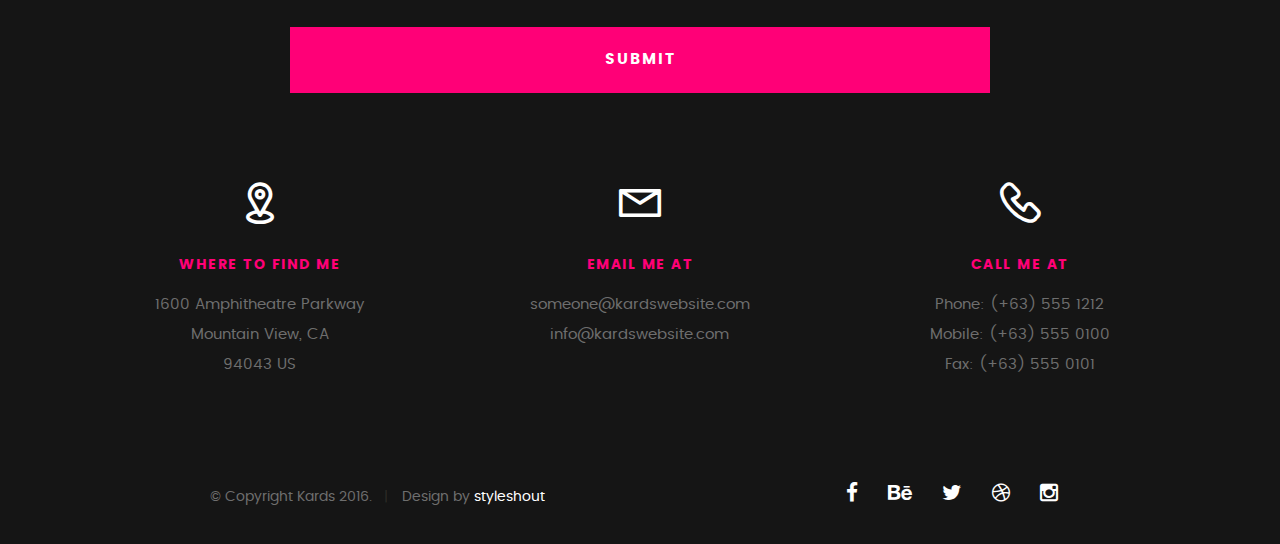
<file: styles.html>
<!DOCTYPE html>
<!--[if IE 8 ]><html class="no-js oldie ie8" lang="en"> <![endif]-->
<!--[if IE 9 ]><html class="no-js oldie ie9" lang="en"> <![endif]-->
<!--[if (gte IE 9)|!(IE)]><!--><html class="no-js" lang="en"> <!--<![endif]-->
<head>

   <!--- basic page needs
   ================================================== -->
   <meta charset="utf-8">
	<title>Style Demo - Kards</title>
	<meta name="description" content="">  
	<meta name="author" content="">

   <!-- mobile specific metas
   ================================================== -->
	<meta name="viewport" content="width=device-width, initial-scale=1, maximum-scale=1">

 	<!-- CSS
   ================================================== -->
   <link rel="stylesheet" href="css/base.css">  
   <link rel="stylesheet" href="css/main.css">
   <link rel="stylesheet" href="css/vendor.css">

   <style type="text/css" media="screen">

   	#styles { 
   		background: white;
   		padding-top: 12rem;
   		padding-bottom: 12rem;
   	}
   	#styles .row {
   		max-width: 1024px;
     	}
     	#styles .section-intro {
   		max-width: 800px;
     	}
      	
   </style>       

   <!-- script
   ================================================== -->
	<script src="js/modernizr.js"></script>
	<script src="js/pace.min.js"></script>

   <!-- favicons
	================================================== -->
	<link rel="icon" type="image/png" href="favicon.png">

</head>

<body id="top">

	<!-- header 
   ================================================== -->
   <header>   	
   	<div class="row">

   		<div class="top-bar">
   			<a class="menu-toggle" href="#"><span>Menu</span></a>

	   		<div class="logo">
		         <a href="index.html">ESTHER_AMAHERO</a>
		      </div>		      

		   	<nav id="main-nav-wrap">
					<ul class="main-navigation">
						<li><a href="index.html#intro" title="">Home</a></li>
						<li><a href="index.html#about" title="">About</a></li>
						<li><a href="index.html#resume" title="">Resume</a></li>
						<li><a href="index.html#portfolio" title="">Portfolio</a></li>
						<li><a class="smoothscroll"  href="#contact" title="">Contact</a></li>	
					</ul>
				</nav>    		
   		</div> <!-- /top-bar --> 
   		
   	</div> <!-- /row --> 		
   </header> <!-- /header -->

	<!-- intro section
   ================================================== -->
   <section id="intro">   

   	<div class="intro-overlay"></div>	

   	<div class="intro-content">
   		<div class="row">

   			<div class="col-twelve">

	   			<h5>Hello, World.</h5>
	   			<h1>I'm Juan Dela Cruz.</h1>

	   			<p class="intro-position">
	   				<span>Front-end Developer</span>
	   				<span>UI/UX Designer</span> 
	   			</p>

	   			<a class="button stroke smoothscroll" href="#about" title="">More About Me</a>

	   		</div>  
   			
   		</div>   		 		
   	</div> <!-- /intro-content --> 

   	<ul class="intro-social">        
         <li><a href="#"><i class="fa fa-facebook"></i></a></li>
         <li><a href="#"><i class="fa fa-behance"></i></a></li>
         <li><a href="#"><i class="fa fa-twitter"></i></a></li>
         <li><a href="#"><i class="fa fa-dribbble"></i></a></li>
         <li><a href="#"><i class="fa fa-instagram"></i></a></li>
      </ul> <!-- /intro-social -->      	

   </section> <!-- /intro -->


   <!-- Style Demo
   ================================================== -->
   <section id="styles">

   	<div class="row section-intro">

   		<div class="col-twelve">

   			<h1>Style Guide.</h1>

   			<p class="lead">Lorem ipsum Officia elit ad tempor dolore est ex incididunt incididunt occaecat culpa deserunt sunt labore in cillum ullamco magna in Excepteur consequat in reprehenderit proident mollit incididunt officia commodo.
   			Duis ea officia sed dolor pariatur enim dolore dolore quis incididunt nulla exercitation commodo veniam et ea incididunt.</p>   			

   		</div>

     	</div> <!-- /row -->

     	<div class="row">

     		<div class="col-six tab-full">

		      <h3>Paragraph and Image</h3>

		      <p><a href="#"><img width="120" height="120" class="pull-left" alt="sample-image" src="images/sample-image.jpg"></a>
		  		Lorem ipsum dolor sit amet, consectetuer adipiscing elit. Donec libero. Suspendisse bibendum.
		  		Cras id urna. Morbi tincidunt, orci ac convallis aliquam, lectus turpis varius lorem, eu
		  		posuere nunc justo tempus leo. Donec mattis, purus nec placerat bibendum, dui pede condimentum
		  		odio, ac blandit ante orci ut diam. Cras fringilla magna. Phasellus suscipit, leo a pharetra
		  		condimentum, lorem tellus eleifend magna, eget fringilla velit magna id neque.
		  		posuere nunc justo tempus leo. </p>

		  		<p>
		  		Lorem ipsum dolor sit amet, consectetuer adipiscing elit. Donec libero. Suspendisse bibendum.
		  		Cras id urna. Morbi tincidunt, orci ac convallis aliquam, lectus turpis varius lorem, eu
		  		posuere nunc justo tempus leo. Donec mattis, purus nec placerat bibendum, dui pede condimentum
		  		odio, ac blandit ante orci ut diam.	
 			   </p>

            <p>A <a href="#">link</a>,
  			   <abbr title="this really isn't a very good description">abbreviation</abbr>,
  			   <strong>strong text</strong>,
            <em>em text</em>,
  			   <del>deleted text</del>, and
            <mark>this is a mark text.</mark>
            <code>.code</code>
          	</p>

         </div>

         <div class="col-six tab-full">

            <h3>Drop Caps</h3>

	         <p class="drop-cap">Far far away, behind the word mountains, far from the countries Vokalia and Consonantia,
	         there live the blind texts. Separated they live in Bookmarksgrove right at the coast of the
	         Semantics, a large language ocean. A small river named Duden flows by their place and supplies it with the necessary regelialia. Morbi tincidunt, orci ac convallis aliquam, lectus turpis varius lorem, eu	posuere nunc justo tempus leo. Donec mattis, purus nec placerat bibendum, dui pede condimentum odio, ac blandit ante orci ut diam. Cras fringilla magna. Phasellus suscipit, leo a pharetra condimentum, lorem tellus eleifend magna, eget fringilla velit magna id neque.
		  		</p>

		      <h3>Small Print</h3>

		      <p>Buy one widget, get one free!
		  		<small>(While supplies last. Offer expires on the vernal equinox. Not valid in Ohio.)</small>
		  		</p>

		   </div>	         

		</div> <!-- /row -->

		<div class="row">

		  	<div class="col-six tab-full">

		      <h3>Pull Quotes</h3>

		      <aside class="pull-quote">
				   <blockquote>
					   <p>It is a paradisematic country, in which roasted parts of
		            sentences fly into your mouth. Even the all-powerful Pointing has no control about the blind
		            texts it is an almost unorthographic life One day however a small line of blind text by the name
		            of Lorem Ipsum decided to leave for the far World of Grammar.</p>
					</blockquote>
				</aside>

		   </div>

		   <div class="col-six tab-full">

		      <h3>Block Quotes</h3>

		      <blockquote cite="http://where-i-got-my-info-from.com">
				   <p>Your work is going to fill a large part of your life, and the only way to be truly satisfied is
		         to do what you believe is great work. And the only way to do great work is to love what you do.
		         If you haven't found it yet, keep looking. Don't settle. As with all matters of the heart, you'll know when you find it.
		         </p>
		
					<cite>
					   <a href="#">Steve Jobs</a>
					</cite>
			   </blockquote>

		      <blockquote>
		         <p>Good design is as little design as possible.</p>
		         <cite>Dieter Rams</cite>
		      </blockquote>

		   </div>

		</div> <!-- /row -->

		<div class="row half-bottom">

		 	<div class="col-six tab-full">

		      <h3>Example Lists</h3>

		      <ol>
				   <li>Here is an example</li>
				   <li>of an ordered list.</li>
				   <li>A parent list item.
				   	<ul>
				   		<li>one</li>
				   		<li>two</li>
				   		<li>three</li>
				   	</ul>
				   </li>
				   <li>A list item.</li>
			   </ol>

		      <ul class="disc">
				   <li>Here is an example</li>
				   <li>of an unordered list.</li>
			   </ul>	

			   <h3>Definition Lists</h3>	            

		      <h5>a) Multi-line Definitions (default)</h5>

		      <dl>
				   <dt><strong>This is a term</strong></dt>
				      <dd>this is the definition of that term, which both live in a <code>dl</code>.</dd>
				   <dt><strong>Another Term</strong></dt>
				      <dd>And it gets a definition too, which is this line</dd>
				      <dd>This is a 2<sup>nd</sup> definition for a single term. A <code>dt</code> may be followed by multiple <code>dd</code>s.</dd>
			   </dl>

		   </div>

		   <div class="col-six tab-full">		                  

		      <h3>Headers</h3>

		      <h1>H1 Heading</h1>
		      <h2>H2 Heading</h2>
		      <h3>H3 Heading</h3>
		      <h4>H4 Heading</h4>
		      <h5>H5 Heading</h5>
		      <h6>H6 Heading</h6>

		      <h3>Buttons</h3>

		    	<p>
		     		<a class="button button-primary full-width" href="#">Primary Button</a>
		     		<a class="button full-width" href="#">Default Button</a>
		     		<a class="button stroke full-width" href="#">Stroke Button</a>
		     	</p>

		   </div>

		</div> <!-- /row -->

		<div class="row">

		   <div class="col-twelve">

		    	<h3>Stats Tabs</h3>

		      <ul class="stats-tabs">
				   <li><a href="#">1,234 <em>Sasuke</em></a></li>
				   <li><a href="#">567 <em>Hinata</em></a></li>
				   <li><a href="#">23,456 <em>Naruto</em></a></li>
				   <li><a href="#">3,456 <em>Kiba</em></a></li>
				   <li><a href="#">456 <em>Shikamaru</em></a></li>
				   <li><a href="#">26 <em>Sakura</em></a></li>
				</ul>	      		

		   </div>	      	

		</div> <!-- /row -->

		<div class="row half-bottom">

      	<div class="col-six tab-full">

      		<h3>Responsive Image</h3>

      		<p><img src="images/portfolio/modals/10.jpg"></p>

      	</div>

      	<div class="col-six tab-full">

      		<h3>Responsive video</h3>

      		<div class="fluid-video-wrapper">
                  <iframe src="http://player.vimeo.com/video/14592941?title=0&amp;byline=0&amp;portrait=0&amp;color=F64B39" width="500" height="281" frameborder="0" webkitallowfullscreen mozallowfullscreen allowfullscreen></iframe> 
            </div>

      	</div>
      	
      </div> <!-- /row -->

      <div class="row add-bottom">

      	<div class="col-twelve">

      		<h3>Tables</h3>
      		<p>Be sure to use properly formed table markup with <code>&lt;thead&gt;</code> and <code>&lt;tbody&gt;</code> when building a <code>table</code>.</p>

      		<div class="table-responsive">

      			<table>
					  <thead>
					    <tr>
					      <th>Name</th>
					      <th>Age</th>
					      <th>Sex</th>
					      <th>Location</th>					    
					    </tr>
					  </thead>
					  <tbody>
					    <tr>
					      <td>Naruto Uzumaki</td>
					      <td>16</td>
					      <td>Male</td>
					      <td>Konoha</td>					    
					    </tr>
					    <tr>
					      <td>Sakura Haruno</td>
					      <td>16</td>
					      <td>Female</td>
					      <td>Konoha</td>			    
					    </tr>
					  </tbody>
					</table>

      		</div>     		

      	</div>
      	
      </div> <!--row -->

      <div class="row">

		   <div class="col-six tab-full">

		      <h3>Form Styles</h3>

		         <form>
			        	<div>
			         	<label for="sampleInput">Your email</label>
			         	<input class="full-width" type="email" placeholder="test@mailbox.com" id="sampleInput">
			         </div>
			         <div>
			         	<label for="sampleRecipientInput">Reason for contacting</label>
			         	<div class="ss-custom-select">
			         		<select class="full-width" id="sampleRecipientInput">
				           		<option value="Option 1">Questions</option>
				           		<option value="Option 2">Report</option>
				           		<option value="Option 3">Others</option>
				         	</select>
			         	</div>			         	
			         </div>
			       
			       	<label for="exampleMessage">Message</label>
			       	<textarea class="full-width" placeholder="Your message" id="exampleMessage"></textarea>

			        	<label class="add-bottom">
			           	<input type="checkbox">			            
			           	<span class="label-text">Send a copy to yourself</span>
			        	</label>
			       
			        	<input class="button-primary" type="submit" value="Submit">

			      </form>	            

		      </div>

		      <div class="col-six tab-full">

		      		<h3>Skill Bars</h3>

		      		<ul class="skill-bars">
						   <li>
						   	<div class="progress percent90"><span>90%</span></div>
						   	<strong>HTML5</strong>
						   </li>
						   <li>
						   	<div class="progress percent85"><span>85%</span></div>
						   	<strong>CSS3</strong>
						   </li>
						   <li>
						   	<div class="progress percent70"><span>70%</span></div>
						   	<strong>JQuery</strong>
						   </li>
						   <li>
						   	<div class="progress percent95"><span>95%</span></div>
						   	<strong>PHP</strong>
						   </li>
						   <li>

						   	<div class="progress percent75"><span>75%</span></div>
						   	<strong>Wordpress</strong>
						   </li>
		      
						</ul> <!-- /skill-bars -->

			        
			        <h3>Alert Boxes</h3> 
			        
			        <div class="alert-box ss-error hideit">
				        <p>Error Message. Your Message Goes Here.</p>
				        <i class="fa fa-times close"></i>
			        </div><!-- /error -->
			        
			        <div class="alert-box ss-success hideit">
				        <p>Success Message. Your Message Goes Here.</p>
				        <i class="fa fa-times close"></i>
			        </div><!-- /success -->
			        
			        <div class="alert-box ss-info hideit">
				         <p>Info Message. Your Message Goes Here.</p>
				        <i class="fa fa-times close"></i>
			        </div><!-- /info -->
			        
			        <div class="alert-box ss-notice hideit">
				        <p>Notice Message. Your Message Goes Here.</p>
				        <i class="fa fa-times close"></i>
			        </div><!-- /notice -->
			        
			  </div>	         

		</div> <!-- /row -->
		   	
   </section> <!--styles -->	

	
   <!-- contact
   ================================================== -->
	<section id="contact">

		<div class="row section-intro">
   		<div class="col-twelve">

   			<h5>Contact</h5>
   			<h1>I'd Love To Hear From You.</h1>

   			<p class="lead">Lorem ipsum Do commodo in proident enim in dolor cupidatat adipisicing dolore officia nisi aliqua incididunt Ut veniam lorem ipsum Consectetur ut in in eu do.</p>

   		</div> 
   	</div> <!-- /section-intro -->

   	<div class="row contact-form">

   		<div class="col-twelve">

            <!-- form -->
            <form name="contactForm" id="contactForm" method="post" action="">
      			<fieldset>

                  <div class="form-field">
 						   <input name="contactName" type="text" id="contactName" placeholder="Name" value="" minlength="2" required="">
                  </div>
                  <div class="form-field">
	      			   <input name="contactEmail" type="email" id="contactEmail" placeholder="Email" value="" required="">
	               </div>
                  <div class="form-field">
	     				   <input name="contactSubject" type="text" id="contactSubject" placeholder="Subject" value="">
	               </div>                       
                  <div class="form-field">
	                 	<textarea name="contactMessage" id="contactMessage" placeholder="message" rows="10" cols="50" required=""></textarea>
	               </div>                      
                 <div class="form-field">
                     <button class="submitform">Submit</button>
                     <div id="submit-loader">
                        <div class="text-loader">Sending...</div>                             
       				      <div class="s-loader">
								  	<div class="bounce1"></div>
								  	<div class="bounce2"></div>
								  	<div class="bounce3"></div>
								</div>
							</div>
                  </div>

      			</fieldset>
      		</form> <!-- Form End -->

            <!-- contact-warning -->
            <div id="message-warning"></div>            
            <!-- contact-success -->
      		<div id="message-success">
               <i class="fa fa-check"></i>Your message was sent, thank you!<br>
      		</div>

         </div> <!-- /col-twelve -->
   		
   	</div> <!-- /contact-form -->

   	<div class="row contact-info">

   		<div class="col-four tab-full">

   			<div class="icon">
   				<i class="icon-pin"></i>
   			</div>

   			<h5>Where to find me</h5>

   			<p>
            1600 Amphitheatre Parkway<br>
            Mountain View, CA<br>
            94043 US
            </p>

   		</div>

   		<div class="col-four tab-full collapse">

   			<div class="icon">
   				<i class="icon-mail"></i>
   			</div>

   			<h5>Email Me At</h5>

   			<p>someone@kardswebsite.com<br>
			   	info@kardswebsite.com			     
			   </p>

   		</div>

   		<div class="col-four tab-full">

   			<div class="icon">
   				<i class="icon-phone"></i>
   			</div>

   			<h5>Call Me At</h5>

   			<p>Phone: (+63) 555 1212<br>
			   	Mobile: (+63) 555 0100<br>
			     	Fax: (+63) 555 0101
			   </p>

   		</div>
   		
   	</div> <!-- /contact-info -->
		
	</section> <!-- /contact -->


   <!-- footer
   ================================================== -->

   <footer>
     	<div class="row">

     		<div class="col-six tab-full pull-right social">

     			<ul class="footer-social">        
			      <li><a href="#"><i class="fa fa-facebook"></i></a></li>
			      <li><a href="#"><i class="fa fa-behance"></i></a></li>
			      <li><a href="#"><i class="fa fa-twitter"></i></a></li>
			      <li><a href="#"><i class="fa fa-dribbble"></i></a></li>
			      <li><a href="#"><i class="fa fa-instagram"></i></a></li>
			   </ul> 
	      		
	      </div>

      	<div class="col-six tab-full">
	      	<div class="copyright">
		        	<span>© Copyright Kards 2016.</span> 
		        	<span>Design by <a href="http://www.styleshout.com/">styleshout</a></span>	         	
		         </div>		                  
	      	</div>

	      	<div id="go-top">
		         <a class="smoothscroll" title="Back to Top" href="#top"><i class="fa fa-long-arrow-up"></i></a>
		      </div>

      	</div> <!-- /row -->     	
   </footer>    

   <div id="preloader"> 
    	<div id="loader"></div>
   </div> 

   <!-- Java Script
   ================================================== --> 
   <script src="js/jquery-2.1.3.min.js"></script>
   <script src="js/plugins.js"></script>
   <script src="js/main.js"></script>

</body>

</html>
</file>
<file: css/base.css>
/**
 * =================================================================== 
 *
 *  Kards v1.0 Base Stylesheet
 *  url: styleshout.com
 *  03-01-2016
 *  ------------------------------------------------------------------
 *  TOC:
 *  01. reset
 *  02. basic/base setup styles
 *  03. grid
 *  04. MISC
 *
 * =================================================================== 
 */

/** 
 * ===================================================================
 * 01. reset - normalize.css v3.0.2 | MIT License | git.io/normalize
 *
 * ------------------------------------------------------------------- 
 */
html {
	font-family: sans-serif;
	-ms-text-size-adjust: 100%;
	-webkit-text-size-adjust: 100%;
}

body {
	margin: 0;
}

article,
aside,
details,
figcaption,
figure,
footer,
header,
hgroup,
main,
menu,
nav,
section,
summary {
	display: block;
}

audio,
canvas,
progress,
video {
	display: inline-block;
	vertical-align: baseline;
}

audio:not([controls]) {
	display: none;
	height: 0;
}

[hidden],
template {
	display: none;
}

a {
	background: transparent;
}

a:active,
a:hover {
	outline: 0;
}

abbr[title] {
	border-bottom: 1px dotted;
}

b,
strong {
	font-weight: bold;
}

dfn {
	font-style: italic;
}

h1 {
	font-size: 2em;
	margin: 0.67em 0;
}

mark {
	background: #ff0;
	color: #000;
}

small {
	font-size: 80%;
}

sub,
sup {
	font-size: 75%;
	line-height: 0;
	position: relative;
	vertical-align: baseline;
}

sup {
	top: -0.5em;
}

sub {
	bottom: -0.25em;
}

img {
	border: 0;
}

svg:not(:root) {
	overflow: hidden;
}

figure {
	margin: 1em 40px;
}

hr {
	-moz-box-sizing: content-box;
	box-sizing: content-box;
	height: 0;
}

pre {
	overflow: auto;
}

code,
kbd,
pre,
samp {
	font-family: monospace, monospace;
	font-size: 1em;
}

button,
input,
optgroup,
select,
textarea {
	color: inherit;
	font: inherit;
	margin: 0;
}

button {
	overflow: visible;
}

button,
select {
	text-transform: none;
}

button,
html input[type="button"],
input[type="reset"],
input[type="submit"] {
	-webkit-appearance: button;
	cursor: pointer;
}

button[disabled],
html input[disabled] {
	cursor: default;
}

button::-moz-focus-inner,
input::-moz-focus-inner {
	border: 0;
	padding: 0;
}

input {
	line-height: normal;
}

input[type="checkbox"],
input[type="radio"] {
	box-sizing: border-box;
	padding: 0;
}

input[type="number"]::-webkit-inner-spin-button,
input[type="number"]::-webkit-outer-spin-button {
	height: auto;
}

input[type="search"] {
	-webkit-appearance: textfield;
	-moz-box-sizing: content-box;
	-webkit-box-sizing: content-box;
	box-sizing: content-box;
}

input[type="search"]::-webkit-search-cancel-button,
input[type="search"]::-webkit-search-decoration {
	-webkit-appearance: none;
}

fieldset {
	border: 1px solid #c0c0c0;
	margin: 0 2px;
	padding: 0.35em 0.625em 0.75em;
}

legend {
	border: 0;
	padding: 0;
}

textarea {
	overflow: auto;
}

optgroup {
	font-weight: bold;
}

table {
	border-collapse: collapse;
	border-spacing: 0;
}

td,
th {
	padding: 0;
}

/** 
 * ===================================================================
 * 02. basic/base setup styles - (_basic.scss)
 *
 * ------------------------------------------------------------------- 
 */
html {
	font-size: 62.5%;
	box-sizing: border-box;
}

*,
*::before,
*::after {
	box-sizing: inherit;
}

body {
	font-weight: normal;
	line-height: 1;
	text-rendering: optimizeLegibility;
	word-wrap: break-word;
	-webkit-overflow-scrolling: touch;
	-webkit-text-size-adjust: none;
}

body,
input,
button {
	-moz-osx-font-smoothing: grayscale;
	-webkit-font-smoothing: antialiased;
}

/**
 * Media - (_basic.scss)
 * ------------------------------------------------------------------- 
 */
img,
video {
	max-width: 100%;
	height: auto;
}

/**
 * Typography resets - (_basic.scss)
 * ------------------------------------------------------------------- 
 */
div,
dl,
dt,
dd,
ul,
ol,
li,
h1,
h2,
h3,
h4,
h5,
h6,
pre,
form,
p,
blockquote,
th,
td {
	margin: 0;
	padding: 0;
}

h1,
h2,
h3,
h4,
h5,
h6 {
	-webkit-font-variant-ligatures: common-ligatures;
	-moz-font-variant-ligatures: common-ligatures;
	font-variant-ligatures: common-ligatures;
	text-rendering: optimizeLegibility;
}

em,
i {
	font-style: italic;
	line-height: inherit;
}

strong,
b {
	font-weight: bold;
	line-height: inherit;
}

small {
	font-size: 60%;
	line-height: inherit;
}

ol,
ul {
	list-style: none;
}

li {
	display: block;
}

/**
 * links - (_basic.scss)
 * ------------------------------------------------------------------- 
 */
a {
	text-decoration: none;
	line-height: inherit;
}

a img {
	border: none;
}

/**
 * inputs - (_basic.scss)
 * ------------------------------------------------------------------- 
 */
fieldset {
	margin: 0;
	padding: 0;
}

input[type="email"],
input[type="number"],
input[type="search"],
input[type="text"],
input[type="tel"],
input[type="url"],
input[type="password"],
textarea {
	-webkit-appearance: none;
	-moz-appearance: none;
	-ms-appearance: none;
	-o-appearance: none;
	appearance: none;
}

/** 
 * ===================================================================
 * 03. grid - (_grid.scss)
 *
 * ------------------------------------------------------------------- 
 */
.row {
	width: 94%;
	max-width: 1140px;
	margin: 0 auto;
}

.row:before,
.row:after {
	content: "";
	display: table;
}

.row:after {
	clear: both;
}

.row .row {
	width: auto;
	max-width: none;
	margin-left: -20px;
	margin-right: -20px;
}

[class*="col-"],
.bgrid {
	float: left;
}

[class*="col-"] + [class*="col-"].end {
	float: right;
}

[class*="col-"] {
	padding: 0 20px;
}

.col-one {
	width: 8.33333%;
}

.col-two,
.col-1-6 {
	width: 16.66667%;
}

.col-three,
.col-1-4 {
	width: 25%;
}

.col-four,
.col-1-3 {
	width: 33.33333%;
}

.col-five {
	width: 41.66667%;
}

.col-six,
.col-1-2 {
	width: 50%;
}

.col-seven {
	width: 58.33333%;
}

.col-eight,
.col-2-3 {
	width: 66.66667%;
}

.col-nine,
.col-3-4 {
	width: 75%;
}

.col-ten,
.col-5-6 {
	width: 83.33333%;
}

.col-eleven {
	width: 91.66667%;
}

.col-twelve,
.col-full {
	width: 100%;
}

/**
 * small screens - (_grid.scss)
 * --------------------------------------------------------------- 
 */
@media screen and (max-width:1024px) {
	.row .row {
		margin-left: -18px;
		margin-right: -18px;
	}

	[class*="col-"] {
		padding: 0 18px;
	}

}

/**
 * tablets - (_grid.scss)
 * --------------------------------------------------------------- 
 */
@media screen and (max-width:768px) {
	.row {
		width: auto;
		padding-left: 30px;
		padding-right: 30px;
	}

	.row .row {
		padding-left: 0;
		padding-right: 0;
		margin-left: -15px;
		margin-right: -15px;
	}

	[class*="col-"] {
		padding: 0 15px;
	}

	.tab-1-4 {
		width: 25%;
	}

	.tab-1-3 {
		width: 33.33333%;
	}

	.tab-1-2 {
		width: 50%;
	}

	.tab-2-3 {
		width: 66.66667%;
	}

	.tab-3-4 {
		width: 75%;
	}

	.tab-full {
		width: 100%;
	}

}

/**
 * large mobile devices - (_grid.scss)
 * --------------------------------------------------------------- 
 */
@media screen and (max-width:600px) {
	.row {
		padding-left: 25px;
		padding-right: 25px;
	}

	.row .row {
		margin-left: -10px;
		margin-right: -10px;
	}

	[class*="col-"] {
		padding: 0 10px;
	}

	.mob-1-4 {
		width: 25%;
	}

	.mob-1-2 {
		width: 50%;
	}

	.mob-3-4 {
		width: 75%;
	}

	.mob-full {
		width: 100%;
	}

}

/**
 * small mobile devices - (_grid.scss)
 * --------------------------------------------------------------- 
 */
@media screen and (max-width:400px) {
	.row .row {
		padding-left: 0;
		padding-right: 0;
		margin-left: 0;
		margin-right: 0;
	}

	[class*="col-"] {
		width: 100% !important;
		float: none !important;
		clear: both !important;
		margin-left: 0;
		margin-right: 0;
		padding: 0;
	}

	[class*="col-"] + [class*="col-"].end {
		float: none;
	}

}

/** 
 * ===================================================================
 * block grids - (_grid.scss)
 *
 * ------------------------------------------------------------------- 
 */
[class*="block-"]:before,
[class*="block-"]:after {
	content: "";
	display: table;
}

[class*="block-"]:after {
	clear: both;
}

.block-1-6 .bgrid {
	width: 16.66667%;
}

.block-1-4 .bgrid {
	width: 25%;
}

.block-1-3 .bgrid {
	width: 33.33333%;
}

.block-1-2 .bgrid {
	width: 50%;
}

/**
 * Clearing for block grid columns. Allow columns with 
 * different heights to align properly.
 */
.block-1-6 .bgrid:nth-child(6n+1),
.block-1-4 .bgrid:nth-child(4n+1),
.block-1-3 .bgrid:nth-child(3n+1),
.block-1-2 .bgrid:nth-child(2n+1) {
	clear: both;
}

/**
 * small screens - (_grid.scss)
 * --------------------------------------------------------------- 
 */
@media screen and (max-width:1024px) {
	.block-s-1-6 .bgrid {
		width: 16.66667%;
	}

	.block-s-1-4 .bgrid {
		width: 25%;
	}

	.block-s-1-3 .bgrid {
		width: 33.33333%;
	}

	.block-s-1-2 .bgrid {
		width: 50%;
	}

	.block-s-full .bgrid {
		width: 100%;
		clear: both;
	}

	[class*="block-s-"] .bgrid:nth-child(n) {
		clear: none;
	}

	.block-s-1-6 .bgrid:nth-child(6n+1),
	.block-s-1-4 .bgrid:nth-child(4n+1),
	.block-s-1-3 .bgrid:nth-child(3n+1),
	.block-s-1-2 .bgrid:nth-child(2n+1) {
		clear: both;
	}

}

/**
 * tablets - (_grid.scss)
 * --------------------------------------------------------------- 
 */
@media screen and (max-width:768px) {
	.block-tab-1-6 .bgrid {
		width: 16.66667%;
	}

	.block-tab-1-4 .bgrid {
		width: 25%;
	}

	.block-tab-1-3 .bgrid {
		width: 33.33333%;
	}

	.block-tab-1-2 .bgrid {
		width: 50%;
	}

	.block-tab-full .bgrid {
		width: 100%;
		clear: both;
	}

	[class*="block-tab-"] .bgrid:nth-child(n) {
		clear: none;
	}

	.block-tab-1-6 .bgrid:nth-child(6n+1),
	.block-tab-1-4 .bgrid:nth-child(4n+1),
	.block-tab-1-3 .bgrid:nth-child(3n+1),
	.block-tab-1-2 .bgrid:nth-child(2n+1) {
		clear: both;
	}

}

/**
 * large mobile devices - (_grid.scss)
 * --------------------------------------------------------------- 
 */
@media screen and (max-width:600px) {
	.block-mob-1-6 .bgrid {
		width: 16.66667%;
	}

	.block-mob-1-4 .bgrid {
		width: 25%;
	}

	.block-mob-1-3 .bgrid {
		width: 33.33333%;
	}

	.block-mob-1-2 .bgrid {
		width: 50%;
	}

	.block-mob-full .bgrid {
		width: 100%;
		clear: both;
	}

	[class*="block-mob-"] .bgrid:nth-child(n) {
		clear: none;
	}

	.block-mob-1-6 .bgrid:nth-child(6n+1),
	.block-mob-1-4 .bgrid:nth-child(4n+1),
	.block-mob-1-3 .bgrid:nth-child(3n+1),
	.block-mob-1-2 .bgrid:nth-child(2n+1) {
		clear: both;
	}

}

/**
 * stack on small mobile devices - (_grid.scss)
 * --------------------------------------------------------------- 
 */
@media screen and (max-width:400px) {
	.stack .bgrid {
		width: 100% !important;
		float: none !important;
		clear: both !important;
		margin-left: 0;
		margin-right: 0;
	}

}

/** 
 * ===================================================================
 * 04. MISC  - (_grid.scss)
 *
 * ------------------------------------------------------------------- 
 */

/**
 * Clearing - (http://nicolasgallagher.com/micro-clearfix-hack/
 */
.group:before,
.group:after {
	content: "";
	display: table;
}

.group:after {
	clear: both;
}

/**
 * Misc Helper Styles 
 */
.hide {
	display: none;
}

.invisible {
	visibility: hidden;
}

.antialiased {
	-webkit-font-smoothing: antialiased;
	-moz-osx-font-smoothing: grayscale;
}

.remove-bottom {
	margin-bottom: 0;
}

.half-bottom {
	margin-bottom: 1.5rem !important;
}

.add-bottom {
	margin-bottom: 3rem !important;
}

.no-border {
	border: none;
}

.full-width {
	width: 100%;
}

.text-center {
	text-align: center;
}

.text-left {
	text-align: left;
}

.text-right {
	text-align: right;
}

.pull-left {
	float: left;
}

.pull-right {
	float: right;
}

.align-center {
	margin-left: auto;
	margin-right: auto;
	text-align: center;
}

/*# sourceMappingURL=base.css.map */
</file>
<file: css/main.css>
/**
 * =================================================================== 
 *
 *  Kards v1.0 Main Stylesheet
 *  url: styleshout.com
 *  03-01-2016
 *  ------------------------------------------------------------------
 *  TOC:
 *  01. webfonts and iconfonts
 *  02. base style overrides
 *  03. typography & general theme styles
 *  04. preloader
 *  05. forms
 *  06. buttons 
 *  07. other components
 *  08. common styles
 *  09. header styles
 *  10. intro
 *  11. about
 *  12. resume
 *  13. portfolio
 *  14. call-to-action section
 *  15. services
 *  16. stats
 *  17. contact
 *  18. footer
 *
 * =================================================================== 
 */


/** 
 * ===================================================================
 * 01. webfonts and iconfonts - (_document-setup.scss)
 *
 * ------------------------------------------------------------------- 
 */
@import url("fonts.css");
@import url("font-awesome/css/font-awesome.min.css");
@import url("micons/micons.css");


/** 
 * ===================================================================
 * 02. base style overrides - (_document-setup.scss)
 *
 * ------------------------------------------------------------------- 
 */
html {
	font-size: 10px;
}

@media only screen and (max-width:1024px) {
	html {
		font-size: 9.411764705882353px;
	}
}
@media only screen and (max-width:768px) {
	html {
		font-size: 10px;
	}
}
@media only screen and (max-width:400px) {
	html {
		font-size: 9.411764705882353px;
	}
}

html, body {
	height: 100%;
}
body {
	background: #151515;
	font-family: "lora-regular", serif;
	font-size: 1.7rem;
	line-height: 3rem;
	color: #6e6e6e;
}

/**
 * links - (_document-setup.scss)
 * -------------------------------------------------------------------
 */
a, a:visited {
	color: #000000;
	-moz-transition: all 0.3s ease-in-out;
	-o-transition: all 0.3s ease-in-out;
	-webkit-transition: all 0.3s ease-in-out;
	-ms-transition: all 0.3s ease-in-out;
	transition: all 0.3s ease-in-out;
}
a:hover, a:focus, a:active {
	color: #FF0077;
	outline: 0;
}

/** 
 * ===================================================================
 * 03. typography & general theme styles - (_document-setup.scss)
 *
 * ------------------------------------------------------------------- 
 */
h1, h2, h3, h4, h5, h6, .h01, .h02, .h03, .h04, .h05, .h06 {
	font-family: "poppins-semibold", sans-serif;
	color: #313131;
	font-style: normal;
	text-rendering: optimizeLegibility;
	margin-bottom: 2.1rem;
}
h3, .h03, h4, .h04 {
	margin-bottom: 1.8rem;
}
h5, .h05, h6, .h06 {
	font-family: "poppins-bold";
	margin-bottom: 1.2rem;
}
h1, .h01 {
	font-size: 3.1rem;
	line-height: 1.355;
	letter-spacing: -.1rem;
}
@media only screen and (max-width:600px) {
	h1, .h01 {
		font-size: 2.6rem;
		letter-spacing: -.07rem;
	}
}
h2, .h02 {
	font-size: 2.4rem;
	line-height: 1.25;
}
h3, .h03 {
	font-size: 2rem;
	line-height: 1.5;
}
h4, .h04 {
	font-size: 1.7rem;
	line-height: 1.765;
}
h5, .h05 {
	font-size: 1.4rem;
	line-height: 1.714;
	text-transform: uppercase;
	letter-spacing: .15rem;
}
h6, .h06 {
	font-size: 1.3rem;
	line-height: 1.846;
	text-transform: uppercase;
	letter-spacing: .15rem;
}
p img {
	margin: 0;
}
p.lead {
	font-family: "lora-regular", serif;
	font-size: 2rem;
	line-height: 1.8;
	color: #888888;
}
@media only screen and (max-width:768px) {
	p.lead {
		font-size: 1.7rem;
	}
}
em, i, strong, b {
	font-size: 1.7rem;
	line-height: 3rem;
	font-style: normal;
	font-weight: normal;
}
em, i {
	font-family: "lora-italic", serif;
}
strong, b {
	font-family: "lora-bold", serif;
}
small {
	font-size: 1.2rem;
	line-height: inherit;
}
blockquote {
	margin: 3rem 0;
	padding-left: 4rem;
	position: relative;
}
blockquote:before {
	content: "\201C";
	font-size: 8rem;
	line-height: 0px;
	margin: 0;
	color: #313131;
	font-family: arial, sans-serif;
	position: absolute;
	top: 3rem;
	left: 0;
}
blockquote p {
	font-family: georgia, serif;
	font-style: italic;
	padding: 0;
	font-size: 1.9rem;
	line-height: 1.737;
}
blockquote cite {
	display: block;
	font-size: 1.3rem;
	font-style: normal;
	line-height: 1.616;
}
blockquote cite:before {
	content: "\2014 \0020";
}
blockquote cite a, blockquote cite a:visited {
	color: #888888;
	border: none;
}
abbr {
	font-family: "poppins-bold", serif;
	font-variant: small-caps;
	text-transform: lowercase;
	letter-spacing: .05rem;
	color: #888888;
}
var, kbd, samp, code, pre {
	font-family: Consolas, "Andale Mono", Courier, "Courier New", monospace;
}
pre {
	padding: 2.4rem 3rem 3rem;
	background: #F1F1F1;
}
code {
	font-size: 1.4rem;
	margin: 0 .2rem;
	padding: .3rem .6rem;
	white-space: nowrap;
	background: #F1F1F1;
	border: 1px solid #E1E1E1;
	border-radius: 3px;
}
pre > code {
	display: block;
	white-space: pre;
	line-height: 2;
	padding: 0;
	margin: 0;
}
pre.prettyprint > code {
	border: none;
}
del {
	text-decoration: line-through;
}
abbr[title], dfn[title] {
	border-bottom: 1px dotted;
	cursor: help;
}
mark {
	background: #FFF49B;
	color: #000;
}
hr {
	border: solid #d2d2d2;
	border-width: 1px 0 0;
	clear: both;
	margin: 2.4rem 0 1.5rem;
	height: 0;
}

/**
 * Lists - (_document-setup.scss)  
 * -------------------------------------------------------------------
 */
ol {
	list-style: decimal;
}
ul {
	list-style: disc;
}
li {
	display: list-item;
}
ol, ul {
	margin-left: 1.7rem;
}
ul li {
	padding-left: .4rem;
}
ul ul, ul ol, ol ol, ol ul {
	margin: .6rem 0 .6rem 1.7rem;
}
ul.disc li {
	display: list-item;
	list-style: none;
	padding: 0 0 0 .8rem;
	position: relative;
}
ul.disc li::before {
	content: "";
	display: inline-block;
	width: 8px;
	height: 8px;
	border-radius: 50%;
	background: #FF0077;
	position: absolute;
	left: -17px;
	top: 11px;
	vertical-align: middle;
}
dt {
	margin: 0;
	color: #FF0077;
}
dd {
	margin: 0 0 0 2rem;
}

/**
 * tables - (_document-setup.scss)  
 * -------------------------------------------------------------------
 */
table {
	border-width: 0;
	width: 100%;
	max-width: 100%;
	font-family: "lora-regular", sans-serif;
}
th, td {
	padding: 1.5rem 3rem;
	text-align: left;
	border-bottom: 1px solid #E8E8E8;
}
th {
	color: #313131;
	font-family: "poppins-bold", sans-serif;
}
td {
	line-height: 1.5;
}
th:first-child, td:first-child {
	padding-left: 0;
}
th:last-child, td:last-child {
	padding-right: 0;
}
.table-responsive {
	overflow-x: auto;
	-webkit-overflow-scrolling: touch;
}

/**
 * Spacing - (_document-setup.scss)  
 * -------------------------------------------------------------------
 */
button, .button {
	margin-bottom: 1.2;
}
fieldset {
	margin-bottom: 1.5rem;
}
input,
textarea,
select,
pre,
blockquote,
figure,
table,
p,
ul,
ol,
dl,
form,
.fluid-video-wrapper,
.ss-custom-select {
	margin-bottom: 3rem;
}

/**
 * floated image - (_document-setup.scss)  
 * -------------------------------------------------------------------
 */
img.pull-right {
	margin: .9rem 0 0 2.4rem;
}
img.pull-left {
	margin: .9rem 2.4rem 0 0;
}

/**
 * block grid paddings - (_document-setup.scss) 
 * -------------------------------------------------------------------
 */
.bgrid {
	padding: 0 20px;
}
@media only screen and (max-width:1024px) {
	.bgrid {
		padding: 0 18px;
	}
}
@media only screen and (max-width:768px) {
	.bgrid {
		padding: 0 15px;
	}
}
@media only screen and (max-width:600px) {
	.bgrid {
		padding: 0 10px;
	}
}
@media only screen and (max-width:400px) {
	.bgrid {
		padding: 0;
	}
}

/**
 * pace.js styles - minimal  - (_document-setup.scss)
 * -------------------------------------------------------------------
 */
.pace {
	-webkit-pointer-events: none;
	pointer-events: none;
	-webkit-user-select: none;
	-moz-user-select: none;
	user-select: none;
}
.pace-inactive {
	display: none;
}
.pace .pace-progress {
	background: #FF0077;
	position: fixed;
	z-index: 900;
	top: 0;
	right: 100%;
	width: 100%;
	height: 6px;
}

/** 
 * ===================================================================
 * 04. preloader - (_preloader-1.scss)
 *
 * ------------------------------------------------------------------- 
 */
#preloader {
	position: fixed;
	top: 0;
	left: 0;
	right: 0;
	bottom: 0;
	background: #151515;
	z-index: 800;
	height: 100%;
	width: 100%;
}
.no-js #preloader, .oldie #preloader {
	display: none;
}
#loader {
	position: absolute;
	left: 50%;
	top: 50%;
	width: 60px;
	height: 60px;
	margin: -30px 0 0 -30px;
	padding: 0;
}
#loader:before {
	content: "";
	border-top: 11px solid rgba(255, 255, 255, 0.1);
	border-right: 11px solid rgba(255, 255, 255, 0.1);
	border-bottom: 11px solid rgba(255, 255, 255, 0.1);
	border-left: 11px solid #FF0077;
	-webkit-animation: load 1.1s infinite linear;
	animation: load 1.1s infinite linear;
	display: block;
	border-radius: 50%;
	width: 60px;
	height: 60px;
}
@-webkit-keyframes load {
	0% {
		-webkit-transform: rotate(0deg);
		transform: rotate(0deg);
	}
	100% {
		-webkit-transform: rotate(360deg);
		transform: rotate(360deg);
	}
}
@keyframes load {
	0% {
		-webkit-transform: rotate(0deg);
		transform: rotate(0deg);
	}
	100% {
		-webkit-transform: rotate(360deg);
		transform: rotate(360deg);
	}
}

/** 
 * ===================================================================
 * 05. forms - (_forms.scss)
 *
 * ------------------------------------------------------------------- 
 */
fieldset {
	border: none;
}
input[type="email"],
input[type="number"],
input[type="search"],
input[type="text"],
input[type="tel"],
input[type="url"],
input[type="password"],
textarea,
select {
	display: block;
	height: 6rem;
	padding: 1.5rem 0;
	border: 0;
	outline: none;
	vertical-align: middle;
	color: #313131;
	font-family: "poppins-regular", sans-serif;
	font-size: 1.5rem;
	line-height: 3rem;
	max-width: 100%;
	background: transparent;
	border-bottom: 1px solid rgba(0, 0, 0, 0.3);
	-moz-transition: all 0.3s ease-in-out;
	-o-transition: all 0.3s ease-in-out;
	-webkit-transition: all 0.3s ease-in-out;
	-ms-transition: all 0.3s ease-in-out;
	transition: all 0.3s ease-in-out;
}
.ss-custom-select {
	position: relative;
	padding: 0;
}
.ss-custom-select select {
	-webkit-appearance: none;
	-moz-appearance: none;
	-ms-appearance: none;
	-o-appearance: none;
	appearance: none;
	text-indent: 0.01px;
	text-overflow: '';
	margin: 0;
	line-height: 3rem;
	vertical-align: middle;
}
.ss-custom-select select option {
	padding-left: 2rem;
	padding-right: 2rem;
}
.ss-custom-select select::-ms-expand {
	display: none;
}
.ss-custom-select::after {
	content: '\f0d7';
	font-family: 'FontAwesome';
	position: absolute;
	top: 50%;
	right: 1.5rem;
	margin-top: -10px;
	bottom: auto;
	width: 20px;
	height: 20px;
	line-height: 20px;
	font-size: 18px;
	text-align: center;
	pointer-events: none;
	color: #252525;
}

/* IE9 and below */
.oldie .ss-custom-select::after {
	display: none;
}
textarea {
	min-height: 25rem;
}
input[type="email"]:focus,
input[type="number"]:focus,
input[type="search"]:focus,
input[type="text"]:focus,
input[type="tel"]:focus,
input[type="url"]:focus,
input[type="password"]:focus,
textarea:focus,
select:focus {
	color: #cc005f;
	border-bottom: 1px solid #FF0077;
}
label, legend {
	font-family: "poppins-bold", sans-serif;
	font-size: 1.4rem;
	margin-bottom: .6rem;
	color: #3b3b3b;
	display: block;
}
input[type="checkbox"], input[type="radio"] {
	display: inline;
}
label > .label-text {
	display: inline-block;
	margin-left: 1rem;
	font-family: "poppins-regular", sans-serif;
	line-height: inherit;
}
label > input[type="checkbox"], label > input[type="radio"] {
	margin: 0;
	position: relative;
	top: .15rem;
}

/**
 * Style Placeholder Text  
 * -
 */
::-webkit-input-placeholder {
	color: #a1a1a1;
}
:-moz-placeholder {
	color: #a1a1a1;  /* Firefox 18- */
}
::-moz-placeholder {
	color: #a1a1a1;  /* Firefox 19+ */
}
:-ms-input-placeholder {
	color: #a1a1a1;
}
.placeholder {
	color: #a1a1a1 !important;
}

/** 
 * ===================================================================
 * 06. buttons - (_button-essentials.scss)
 *
 * ------------------------------------------------------------------- 
 */
.button,
a.button,
button,
input[type="submit"],
input[type="reset"],
input[type="button"] {
	display: inline-block;
	font-family: "poppins-bold", sans-serif;
	font-size: 1.4rem;
	text-transform: uppercase;
	letter-spacing: .3rem;
	height: 5.4rem;
	line-height: 5.4rem;
	padding: 0 3rem;
	margin: 0 .3rem 1.2rem 0;
	background: #d8d8d8;
	color: #313131;
	text-decoration: none;
	cursor: pointer;
	text-align: center;
	white-space: nowrap;
	border: none;
	-moz-transition: all 0.3s ease-in-out;
	-o-transition: all 0.3s ease-in-out;
	-webkit-transition: all 0.3s ease-in-out;
	-ms-transition: all 0.3s ease-in-out;
	transition: all 0.3s ease-in-out;
}
.button:hover,
a.button:hover,
button:hover,
input[type="submit"]:hover,
input[type="reset"]:hover,
input[type="button"]:hover,
.button:focus,
button:focus,
input[type="submit"]:focus,
input[type="reset"]:focus,
input[type="button"]:focus {
	background: #bebebe;
	color: #000000;
	outline: 0;
}
.button.button-primary,
a.button.button-primary,
button.button-primary,
input[type="submit"].button-primary,
input[type="reset"].button-primary,
input[type="button"].button-primary {
	background: #313131;
	color: #FFFFFF;
}
.button.button-primary:hover,
a.button.button-primary:hover,
button.button-primary:hover,
input[type="submit"].button-primary:hover,
input[type="reset"].button-primary:hover,
input[type="button"].button-primary:hover,
.button.button-primary:focus,
button.button-primary:focus,
input[type="submit"].button-primary:focus,
input[type="reset"].button-primary:focus,
input[type="button"].button-primary:focus {
	background: #1f1f1f;
}
button.full-width, .button.full-width {
	width: 100%;
	margin-right: 0;
}
button.medium, .button.medium {
	height: 5.7rem !important;
	line-height: 5.7rem !important;
	padding: 0 1.8rem !important;
}
button.large, .button.large {
	height: 6rem !important;
	line-height: 6rem !important;
	padding: 0rem 3rem !important;
}
button.stroke, .button.stroke {
	background: transparent !important;
	border: 3px solid #313131;
	line-height: 4.8rem;
}
button.stroke.medium, .button.stroke.medium {
	line-height: 5.1rem !important;
}
button.stroke.large, .button.stroke.large {
	line-height: 5.4rem !important;
}
button.stroke:hover, .button.stroke:hover {
	border: 3px solid #FF0077;
	color: #FF0077;
}
button::-moz-focus-inner, input::-moz-focus-inner {
	border: 0;
	padding: 0;
}


/** 
 * ===================================================================
 * 07. other components - (_others.scss)
 *
 * ------------------------------------------------------------------- 
 */

/**
 * alert box - (_alert-box.scss)
 * -------------------------------------------------------------------
 */
.alert-box {
	padding: 2.1rem 4rem 2.1rem 3rem;
	position: relative;
	margin-bottom: 3rem;
	border-radius: 3px;
	font-family: "poppins-regular", sans-serif;
	font-size: 1.5rem;
}
.alert-box .close {
	position: absolute;
	right: 1.8rem;
	top: 1.8rem;
	cursor: pointer;
}
.ss-error {
	background-color: #ffd1d2;
	color: #e65153;
}
.ss-success {
	background-color: #c8e675;
	color: #758c36;
}
.ss-info {
	background-color: #d7ecfb;
	color: #4a95cc;
}
.ss-notice {
	background-color: #fff099;
	color: #bba31b;
}

/**
 * additional typo styles - (_additional-typo.scss)
 * -------------------------------------------------------------------
 */

/**
 * drop cap 
 */
.drop-cap:first-letter {
	float: left;
	margin: 0;
	padding: 1.5rem .6rem 0 0;
	font-size: 8.4rem;
	font-family: "poppins-bold", sans-serif;
	line-height: 6rem;
	text-indent: 0;
	background: transparent;
	color: #313131;
}

/**
 * line definition style
 */
.lining dt, .lining dd {
	display: inline;
	margin: 0;
}
.lining dt + dt:before, .lining dd + dt:before {
	content: "\A";
	white-space: pre;
}
.lining dd + dd:before {
	content: ", ";
}
.lining dd + dd:before {
	content: ", ";
}
.lining dd:before {
	content: ": ";
	margin-left: -0.2em;
}

/**
 * dictionary definition style
 */
.dictionary-style dt {
	display: inline;
	counter-reset: definitions;
}
.dictionary-style dt + dt:before {
	content: ", ";
	margin-left: -0.2em;
}
.dictionary-style dd {
	display: block;
	counter-increment: definitions;
}
.dictionary-style dd:before {
	content: counter(definitions, decimal) ". ";
}

/** 
 * Pull Quotes
 * -----------
 * markup:
 *
 * <aside class="pull-quote">
 *		<blockquote>
 *			<p></p>
 *		</blockquote>
 *	</aside>
 *
 * --------------------------------------------------------------------- 
 */
.pull-quote {
	position: relative;
	padding: 2.1rem 3rem 2.1rem 0px;
}
.pull-quote:before, .pull-quote:after {
	height: 1em;
	position: absolute;
	font-size: 8rem;
	font-family: Arial, Sans-Serif;
	color: #333;
}
.pull-quote:before {
	content: "\201C";
	top: 33px;
	left: 0;
}
.pull-quote:after {
	content: '\201D';
	bottom: -33px;
	right: 0;
}
.pull-quote blockquote {
	margin: 0;
}
.pull-quote blockquote:before {
	content: none;
}

/** 
 * Stats Tab
 * ---------
 * markup:
 *
 * <ul class="stats-tabs">
 *		<li><a href="#">[value]<em>[name]</em></a></li>
 *	</ul>
 *
 * Extend this object into your markup.
 *
 * ---------------------------------------------------------------------
 */
.stats-tabs {
	padding: 0;
	margin: 3rem 0;
}
.stats-tabs li {
	display: inline-block;
	margin: 0 1.5rem 3rem 0;
	padding: 0 1.5rem 0 0;
	border-right: 1px solid #ccc;
}
.stats-tabs li:last-child {
	margin: 0;
	padding: 0;
	border: none;
}
.stats-tabs li a {
	display: inline-block;
	font-size: 2.5rem;
	font-family: "poppins-bold", sans-serif;
	border: none;
	color: #252525;
}
.stats-tabs li a:hover {
	color: #FF0077;
}
.stats-tabs li a em {
	display: block;
	margin: .6rem 0 0 0;
	font-size: 1.4rem;
	font-family: "poppins-regular", sans-serif;
	color: #888888;
}

/**
 * skillbars - (_skillbars.scss)
 * -------------------------------------------------------------------
 */
.skill-bars {
	list-style: none;
	margin: 6rem 0 3rem;
}
.skill-bars li {
	height: .6rem;
	background: #a1a1a1;
	width: 100%;
	margin-bottom: 6rem;
	padding: 0;
	position: relative;
}
.skill-bars li strong {
	position: absolute;
	left: 0;
	top: -3rem;
	font-family: "poppins-bold", sans-serif;
	color: #313131;
	text-transform: uppercase;
	letter-spacing: .2rem;
	font-size: 1.5rem;
	line-height: 2.4rem;
}
.skill-bars li .progress {
	background: #313131;
	position: relative;
	height: 100%;
}
.skill-bars li .progress span {
	position: absolute;
	right: 0;
	top: -3.6rem;
	display: block;
	font-family: "poppins-regular", sans-serif;
	color: white;
	font-size: 1.1rem;
	line-height: 1;
	background: #313131;
	padding: .6rem .6rem;
	border-radius: 3px;
}
.skill-bars li .progress span::after {
	position: absolute;
	left: 50%;
	bottom: -5px;
	margin-left: -5px;
	border-right: 5px solid transparent;
	border-left: 5px solid transparent;
	border-top: 5px solid #313131;
	content: "";
}

.skill-bars li .percent5   { width: 5%; }
.skill-bars li .percent10  { width: 10%; }
.skill-bars li .percent15  { width: 15%; }
.skill-bars li .percent20  { width: 20%; }
.skill-bars li .percent25  { width: 25%; }
.skill-bars li .percent30  { width: 30%; }
.skill-bars li .percent35  { width: 35%; }
.skill-bars li .percent40  { width: 40%; }
.skill-bars li .percent45  { width: 45%; }
.skill-bars li .percent50  { width: 50%; }
.skill-bars li .percent55  { width: 55%; }
.skill-bars li .percent60  { width: 60%; }
.skill-bars li .percent65  { width: 65%; }
.skill-bars li .percent70  { width: 70%; }
.skill-bars li .percent75  { width: 75%; }
.skill-bars li .percent80  { width: 80%; }
.skill-bars li .percent85  { width: 85%; }
.skill-bars li .percent90  { width: 90%; }
.skill-bars li .percent95  { width: 95%; }
.skill-bars li .percent100 { width: 100%; }


/** 
 * ===================================================================
 * 08. common styles (_layout.scss)
 *
 * ------------------------------------------------------------------- 
 */
.grey-section {
	background: #ebebeb;
}
.grey-section p.lead {
	color: #7d7d7d;
}
.section-intro {
	max-width: 700px;
	margin-left: auto;
	margin-right: auto;
	text-align: center;
	margin-bottom: 3.6rem;
	position: relative;
}
.section-intro h1 {
	font-family: "poppins-semibold", serif;
	font-size: 3.6rem;
	color: #313131;
	line-height: 1.25;
	margin-bottom: 1.2rem;
}
.section-intro h5 {
	color: #FF0077;
	font-size: 1.6rem;
	line-height: 1.875;
	margin-bottom: 0.3rem;
	letter-spacing: .4rem;
}

/**
 * responsive:
 * common styles
 * ------------------------------------------------------------------- 
 */
@media only screen and (max-width:768px) {
	.section-intro {
		max-width: 650px;
	}
	.section-intro h1 {
		font-size: 3rem;
	}
}
@media only screen and (max-width:600px) {
	.section-intro h1 {
		font-size: 2.6rem;
	}
	.section-intro h5 {
		font-size: 1.5rem;
		letter-spacing: .3rem;
	}
}
@media only screen and (max-width:400px) {
	.section-intro h1 {
		font-size: 2.4rem;
	}
}


/** 
 * ===================================================================
 * 09. header styles - (_layout.scss)
 *
 * ------------------------------------------------------------------- 
 */
header {
	position: fixed;
	width: 100%;
	min-height: 66px;
	z-index: 600;
}
header .row {
	position: relative;
	min-height: 66px;
}
header .top-bar {
	display: block;
	background: #000000;
	min-width: 220px;
	min-height: 66px;
	position: absolute;
	left: 90px;
	top: 0;
}
header .logo {
	float: left;
	margin-left: 20px;
	margin-right: 50px;
	margin-top: 25px;
	position: relative;
}
header .logo a {
	display: block;
	margin: 0;
	padding: 0;
	border: none;
	font: 0/0 a;
	text-shadow: none;
	color: transparent;
	width: 92px;
	height: 15px;
	background: url("../images/logo.png") no-repeat center;
	background-size: 92px 15px;
}

/**
 * menu toggle - (_layout.css)
 * ------------------------------------------------------------------- 
 */
.menu-toggle {
	float: left;
	width: 40px;
	height: 40px;
	margin-left: 20px;
	margin-top: 13px;
	display: block;
	position: relative;
}
.menu-toggle span {
	display: block;
	background-color: #FF0077;
	width: 24px;
	height: 3px;
	margin-top: -1.5px;
	font: 0/0 a;
	text-shadow: none;
	color: transparent;
	position: absolute;
	right: 8px;
	top: 50%;
	bottom: auto;
	left: auto;
	-moz-transition: background 0.2s ease-in-out;
	-o-transition: background 0.2s ease-in-out;
	-webkit-transition: background 0.2s ease-in-out;
	-ms-transition: background 0.2s ease-in-out;
	transition: background 0.2s ease-in-out;
}
.menu-toggle span::before, .menu-toggle span::after {
	content: '';
	width: 100%;
	height: 100%;
	background-color: inherit;
	position: absolute;
	left: 0;
	-moz-transition-duration: 0.2s, 0.2s;
	-o-transition-duration: 0.2s, 0.2s;
	-webkit-transition-duration: 0.2s, 0.2s;
	-ms-transition-duration: 0.2s, 0.2s;
	transition-duration: 0.2s, 0.2s;
	-moz-transition-delay: 0.2s, 0s;
	-o-transition-delay: 0.2s, 0s;
	-webkit-transition-delay: 0.2s, 0s;
	-ms-transition-delay: 0.2s, 0s;
	transition-delay: 0.2s, 0s;
}
.menu-toggle span::before {
	top: -8px;
	-moz-transition-property: top, transform;
	-o-transition-property: top, transform;
	-webkit-transition-property: top, transform;
	-ms-transition-property: top, transform;
	transition-property: top, transform;
}
.menu-toggle span::after {
	bottom: -8px;
	-moz-transition-property: bottom, transform;
	-o-transition-property: bottom, transform;
	-webkit-transition-property: bottom, transform;
	-ms-transition-property: bottom, transform;
	transition-property: bottom, transform;
}

/* is clicked */
.menu-toggle.is-clicked span {
	background-color: rgba(255, 0, 119, 0);
}
.menu-toggle.is-clicked span::before, .menu-toggle.is-clicked span::after {
	background-color: #ff0077;
	-moz-transition-delay: 0s, 0.2s;
	-o-transition-delay: 0s, 0.2s;
	-webkit-transition-delay: 0s, 0.2s;
	-ms-transition-delay: 0s, 0.2s;
	transition-delay: 0s, 0.2s;
}
.menu-toggle.is-clicked span::before {
	top: 0;
	-webkit-transform: rotate(45deg);
	-ms-transform: rotate(45deg);
	transform: rotate(45deg);
}
.menu-toggle.is-clicked span::after {
	bottom: 0;
	-webkit-transform: rotate(-45deg);
	-ms-transform: rotate(-45deg);
	transform: rotate(-45deg);
}

/* navigation panel */
#main-nav-wrap {
	display: block;
	width: 100%;
	font-family: "poppins-medium", sans-serif;
	font-size: 1.5rem;
	position: absolute;
	top: 100%;
	left: 0;
}

/* dropdown nav */
.main-navigation {
	background: #000000;
	padding: 24px 30px 42px;
	margin: 0;
	width: 100%;
	height: auto;
	clear: both;
	display: none;
}
.main-navigation > li {
	display: block;
	height: auto;
	text-align: left;
	padding: 0;
}
.main-navigation li a {
	display: block;
	color: #FFFFFF;
	width: auto;
	padding: 15px 0;
	line-height: 16px;
	border: none;
}
.main-navigation li a:hover {
	color: #FF0077;
	padding-left: 1rem;
}
.main-navigation li.current > a {
	background: none;
	color: #FF0077;
}

/**
 * responsive:
 * header styles
 * --------------------------------------------------------------- 
 */
@media only screen and (max-width:1024px) {
	header .top-bar {
		left: 60px;
	}
}
@media only screen and (max-width:768px) {
	header .top-bar {
		left: 50px;
	}
}
@media only screen and (max-width:600px) {
	header .top-bar {
		left: 35px;
	}
}
@media only screen and (max-width:400px) {
	header .top-bar {
		left: 25px;
	}
}


/** 
 * ===================================================================
 * 10. intro - (_layout.scss) 
 *
 * ------------------------------------------------------------------- 
 */
#intro {
	background: #151515 url(../images/intro-bg.jpg) no-repeat center bottom;
	-webkit-background-size: cover;
	-moz-background-size: cover;
	background-size: cover;
	background-attachment: fixed;
	width: 100%;
	height: 100%;
	min-height: 720px;
	display: table;
	position: relative;
	text-align: center;
}
.intro-overlay {
	position: absolute;
	top: 0;
	left: 0;
	width: 100%;
	height: 100%;
	background: #111111;
	opacity: .85;
}

.intro-content {
	display: table-cell;
	vertical-align: middle;
	text-align: center;
	-webkit-transform: translateY(-2.1rem);
	-ms-transform: translateY(-2.1rem);
	transform: translateY(-2.1rem);
}
.intro-content h1 {
	color: #FFFFFF;
	font-family: "poppins-medium", sans-serif;
	font-size: 8.4rem;
	line-height: 1.071;
	max-width: 900px;
	margin-top: 0;
	margin-bottom: .6rem;
	margin-left: auto;
	margin-right: auto;
	text-shadow: 0 0 20px rgba(0, 0, 0, 0.5);
}
.intro-content h5 {
	color: #cc005f;
	font-family: "poppins-bold", sans-serif;
	font-size: 2.3rem;
	line-height: 1.565;
	margin-bottom: 0;
	text-transform: uppercase;
	letter-spacing: .3rem;
	text-shadow: 0 0 6px rgba(0, 0, 0, 0.2);
}
.intro-content .intro-position {
	font-family: "lora-regular", serif;
	font-size: 1.7rem;
	line-height: 2.4rem;
	text-transform: uppercase;
	letter-spacing: .2rem;
	color: #FFFFFF;
	text-shadow: 0 0 6px rgba(0, 0, 0, 0.2);
}
.intro-content .intro-position span {
	display: inline-block;
}
.intro-content .intro-position span::after {
	content: "|";
	text-align: center;
	display: inline-block;
	padding: 0 8px 0 14px;
	color: rgba(255, 255, 255, 0.3);
}
.intro-content .intro-position span:first-child::before {
	content: "|";
	text-align: center;
	display: inline-block;
	padding: 0 14px 0 8px;
	color: rgba(255, 255, 255, 0.3);
}
.intro-content .button {
	color: #FFFFFF !important;
	border-color: rgba(255, 255, 255, 0.3);
	height: 6rem !important;
	line-height: 5.4rem !important;
	padding: 0 3.5rem 0 3rem !important;
	margin-top: .6rem;
	font-size: 1.3rem;
	text-transform: uppercase;
	letter-spacing: .25rem;
}
.intro-content .button:hover, .intro-content .button:focus {
	border-color: #cc005f;
}
.intro-content .button::after {
	display: inline-block;
	content: "\f107";
	font-family: fontAwesome;
	font-size: 1.6rem;
	line-height: inherit;
	text-align: center;
	position: relative;
	left: 1.2rem;
}

.intro-social {
	display: block;
	position: absolute;
	width: 100%;
	left: 0;
	bottom: 7.2rem;
	font-size: 3.3rem;
	margin: 0;
	padding: 0;
}
.intro-social li {
	display: inline-block;
	margin: 0 20px;
	padding: 0;
}
.intro-social li a, .intro-social li a:visited {
	color: #FFFFFF;
}
.intro-social li a:hover, .intro-social li a:focus {
	color: #cc005f;
}

/**
 * responsive:
 * Intro
 * --------------------------------------------------------------- 
 */
@media only screen and (max-width:1024px) {
	.intro-content h1 {
		font-size: 7.6rem;
	}
	.intro-social {
		font-size: 3rem;
	}
	.intro-social li {
		margin: 0 15px;
	}
}
@media only screen and (max-width:768px) {
	#intro {
		min-height: 660px;
	}
	.intro-content h1 {
		font-size: 5.2rem;
	}
	.intro-content h5 {
		font-size: 1.8rem;
	}
	.intro-content .intro-position {
		font-size: 1.3rem;
	}
	.intro-social {
		font-size: 2.5rem;
	}
	.intro-social li {
		margin: 0 10px;
	}
}
@media only screen and (max-width:600px) {
	#intro {
		min-height: 600px;
	}
	.intro-content h1 {
		font-size: 4.6rem;
		margin-bottom: .6rem;
	}
	.intro-content h5 {
		font-size: 1.5rem;
		margin-bottom: .3rem;
		letter-spacing: .2rem;
	}
	.intro-content .intro-position {
		font-size: 1.2rem;
	}
	.intro-content .intro-position span {
		padding: 0 .6rem;
	}
	.intro-content .intro-position span::before, .intro-content .intro-position span::after {
		display: none !important;
	}
	.intro-social {
		font-size: 2.4rem;
	}
}


/** 
 * ===================================================================
 * 11. about - (_layout.scss)
 *
 * ------------------------------------------------------------------- 
 */
#about {
	background: #000000;
	padding-top: 12rem;
	padding-bottom: 15rem;
}
#about .section-intro {
	margin-bottom: 3rem;
}

.intro-info {
	margin-top: 4.2rem;
	margin-right: -30px;
	margin-left: -30px;
}

.intro-info .lead{
	font-size: 1.6rem;
}
.intro-info img {
	height: 9rem;
	width: 9rem;
	border-radius: 50%;
	margin: .9rem 0 0 0;
	float: left;
}
.intro-info .lead {
	text-align: left;
	padding-left: 13rem;
}

.about-content {
	position: relative;
	text-align: left;
	max-width: 850px;
	margin-bottom: 3.6rem;
}
.about-content h3 {
	font-family: "poppins-bold", sans-serif;
	font-size: 1.8rem;
	text-transform: uppercase;
	letter-spacing: .25rem;
}
.about-content .info-list {
	list-style: none;
	margin-left: 0;
}
.about-content .info-list li {
	padding: 0 0 1.5rem 0;
	margin-bottom: .6rem;
}
.about-content .info-list li strong {
	font-family: "poppins-bold", sans-serif;
	color: #313131;
	text-transform: uppercase;
	letter-spacing: .2rem;
	font-size: 1.5rem;
	line-height: 3rem;
}
.about-content .info-list li span {
	display: block;
	font-family: "poppins-regular", sans-serif;
	color: #888888;
	font-size: 1.5rem;
	line-height: 1;
}
.about-content .skill-bars {
	margin-top: 6rem;
}

.button-section {
	text-align: center;
}
.button-section .button {
	width: 250px;
}
.button-section [class*="col-"] .button:first-child {
	margin-right: 4rem;
}

/**
 * responsive:
 * about
 * ------------------------------------------------------------------- 
 */
@media only screen and (max-width:1024px) {
	.intro-info {
		margin-right: 0;
		margin-left: 0;
	}
}
@media only screen and (max-width:768px) {
	.intro-info img {
		height: 7.8rem;
		width: 7.8rem;
	}
	.intro-info .lead {
		padding-left: 11rem;
	}
	.about-content h3 {
		text-align: center;
	}
	.about-content .info-list, .about-content .skill-bars {
		margin-bottom: 4.2rem;
	}
	.button-section .button {
		width: 100%;
		margin-bottom: 3rem;
	}
	.button-section [class*="col-"] .button:first-child {
		margin-right: 0;
	}
}
@media only screen and (max-width:600px) {
	.intro-info {
		text-align: center;
		margin-top: 3rem;
	}
	.intro-info img {
		height: 6.6rem;
		width: 6.6rem;
		float: none;
		display: inline-block;
	}
	.intro-info .lead {
		padding-left: 0;
		text-align: center;
	}
}

/** 
 * ===================================================================
 * 12. resume - (_layout.scss)
 *
 * ------------------------------------------------------------------- 
 */
#resume {
	background: #151515;
	padding-top: 12rem;
	padding-bottom: 12rem;
}

#resume .resume-header {
	text-align: center;
}
#resume .resume-header h2 {
	color: #FF0077;
}

#resume .resume-timeline {
	max-width: 980px;
}
#resume .timeline-wrap {
	position: relative;
	margin-top: 1.5rem;
	margin-bottom: 6rem;
}
#resume .timeline-wrap::before {
	content: "";
	display: block;
	width: 1px;
	height: 100%;
	background: rgba(0, 0, 0, 0.1);
	position: absolute;
	left: 35%;
	top: 0;
}
#resume .timeline-block {
	position: relative;
	padding-top: 1.5rem;
}
#resume .timeline-ico {
	height: 4.8rem;
	width: 4.8rem;
	line-height: 4.8rem;
	background: #313131;
	border-radius: 50%;
	text-align: center;
	color: #FFFFFF;
	position: absolute;
	left: 35%;
	top: .9rem;
	margin-left: -2.4rem;
}
#resume .timeline-ico i {
	position: relative;
	left: .05rem;
	top: .2rem;
}

#resume .timeline-header {
	float: left;
	width: 35%;
	padding-right: 90px;
	text-align: right;
}
#resume .timeline-header h3 {
	margin-bottom: 0;
}
#resume .timeline-header p {
	font-family: "poppins-regular", sans-serif;
	font-size: 1.6rem;
	color: #888888;
}
#resume .timeline-content {
	margin-left: 35%;
	padding-left: 60px;
}
#resume .timeline-content h4 {
	position: relative;
	padding-bottom: 1.8rem;
}
#resume .timeline-content h4::after {
	content: "";
	display: block;
	height: 3px;
	width: 50px;
	background: rgba(0, 0, 0, 0.2);
	position: absolute;
	left: 0;
	bottom: 0;
}

/**
 * responsive:
 * resume
 * ------------------------------------------------------------------- 
 */
@media only screen and (max-width:1024px) {
	#resume .timeline-header {
		padding-right: 50px;
	}
	#resume .timeline-header h3 {
		font-size: 1.8rem;
	}
	#resume .timeline-header p {
		font-size: 1.4rem;
	}
	#resume .timeline-content {
		padding-left: 50px;
	}
}
@media only screen and (max-width:768px) {
	#resume .timeline-wrap::before {
		left: 2.4rem;
	}
	#resume .timeline-ico {
		left: 2.4rem;
	}
	#resume .timeline-header {
		float: none;
		width: auto;
		padding-right: 15px;
		text-align: left;
	}
	#resume .timeline-header h3 {
		font-size: 2rem;
	}
	#resume .timeline-header p {
		font-size: 1.5rem;
		margin-bottom: 1.5rem;
	}
	#resume .timeline-content {
		margin: 0;
	}
	#resume .timeline-content h4 {
		padding-bottom: 0;
		padding-top: 2.1rem;
		margin-bottom: .6rem;
		font-size: 1.7rem;
	}
	#resume .timeline-content h4::after {
		bottom: auto;
		top: 0;
	}
	#resume .timeline-header, #resume .timeline-content {
		padding-left: 7rem;
	}
}
@media only screen and (max-width:480px) {
	#resume .resume-header h2 {
		font-size: 2.2rem;
	}
	#resume .timeline-wrap::before {
		left: 1.8rem;
	}
	#resume .timeline-ico {
		height: 3.6rem;
		width: 3.6rem;
		line-height: 3.6rem;
		left: 1.8rem;
		margin-left: -1.8rem;
		font-size: 1.5rem;
	}
	#resume .timeline-header, #resume .timeline-content {
		padding-left: 5.5rem;
	}
}


/** 
 * ===================================================================
 * 13. portfolio - (_layout.scss)
 *
 * ------------------------------------------------------------------- 
 */
#portfolio {
	background: #000000;
	padding-top: 12rem;
	padding-bottom: 12rem;
}
#portfolio .folio-item {
	padding: 0;
	position: relative;
	overflow: hidden;
}
#portfolio .folio-item img {
	vertical-align: middle;
	-moz-transition: all 0.5s ease-in-out;
	-o-transition: all 0.5s ease-in-out;
	-webkit-transition: all 0.5s ease-in-out;
	-ms-transition: all 0.5s ease-in-out;
	transition: all 0.5s ease-in-out;
}

#portfolio .overlay {
	position: absolute;
	top: 0;
	left: 0;
	width: 100%;
	height: 100%;
	background: transparent;
	-moz-transition: all 0.5s ease-in-out;
	-o-transition: all 0.5s ease-in-out;
	-webkit-transition: all 0.5s ease-in-out;
	-ms-transition: all 0.5s ease-in-out;
	transition: all 0.5s ease-in-out;
}

#portfolio .folio-item-table {
	display: table;
	width: 100%;
	height: 100%;
}
#portfolio .folio-item-cell {
	display: table-cell;
	vertical-align: middle;
	text-align: center;
	-moz-transition: all 0.5s ease-in-out;
	-o-transition: all 0.5s ease-in-out;
	-webkit-transition: all 0.5s ease-in-out;
	-ms-transition: all 0.5s ease-in-out;
	transition: all 0.5s ease-in-out;
	position: relative;
	left: -100%;
}

#portfolio .folio-title {
	color: #FFFFFF;
	font-size: 3.3rem;
	padding: 0 3rem;
	margin-bottom: 0;
}
#portfolio .folio-types {
	margin: 0;
	padding: 0;
	text-transform: uppercase;
	font-family: "poppins-regular", sans-serif;
	font-size: 1.2rem;
	letter-spacing: .1rem;
	color: rgba(255, 255, 255, 0.6);
}
#portfolio .folio-item:hover .overlay {
	background: rgba(0, 0, 0, 0.8);
}
#portfolio .folio-item:hover .folio-item-cell {
	left: 0;
}
#portfolio .folio-item:hover img {
	-webkit-transform: scale(1.05);
	-ms-transform: scale(1.05);
	transform: scale(1.05);
}

/**
 * responsive:
 * portfolio
 * ------------------------------------------------------------------- 
 */
@media only screen and (max-width:1024px) {
	#portfolio .folio-title {
		font-size: 3.1rem;
	}
}
@media only screen and (max-width:768px) {
	#portfolio .folio-title {
		font-size: 2.5rem;
	}
}
@media only screen and (max-width:400px) {
	#portfolio .folio-title {
		font-size: 2.2rem;
	}
}

/**
 * Popup Modal - (_layout.scss)
 * ------------------------------------------------------------------
 */
.popup-modal {
	max-width: 550px;
	background: #FFFFFF;
	position: relative;
	margin: 0 auto;
}
.popup-modal .media {
	position: relative;
}
.popup-modal img {
	vertical-align: bottom;
}
.popup-modal .description-box {
	padding: 1.8rem 3.6rem 3rem;
}
.popup-modal .description-box h4 {
	font-family: "poppins-bold", sans-serif;
	font-size: 1.5rem;
	line-height: 2.4rem;
	margin-bottom: .6rem;
}
.popup-modal .description-box p {
	font-family: "poppins-regular", sans-serif;
	font-size: 1.4rem;
	line-height: 2.4rem;
	margin-bottom: 12px;
}
.popup-modal .categories {
	font-family: "poppins-bold", sans-serif;
	font-size: 1.1rem;
	line-height: 1.8rem;
	text-transform: uppercase;
	letter-spacing: .1rem;
	display: block;
	text-align: left;
	color: rgba(0, 0, 0, 0.5);
}
.popup-modal .link-box {
	width: 100%;
	overflow: hidden;
	background: #000000;
}
.popup-modal .link-box a {
	font-family: "poppins-bold", sans-serif;
	font-size: 1.2rem;
	line-height: 6rem;
	color: #FFFFFF;
	text-transform: uppercase;
	letter-spacing: 3px;
	cursor: pointer;
	display: block;
	text-align: center;
	float: left;
	width: 50%;
	-moz-transition: all 0.3s ease-in-out;
	-o-transition: all 0.3s ease-in-out;
	-webkit-transition: all 0.3s ease-in-out;
	-ms-transition: all 0.3s ease-in-out;
	transition: all 0.3s ease-in-out;
}
.popup-modal .link-box a:first-child {
	border-right: 1px solid rgba(200, 200, 200, 0.1);
}
.popup-modal .link-box a:hover {
	background: #cc005f;
	border: none;
}
@media only screen and (max-width:600px) {
	.popup-modal {
		width: auto;
		margin: 0 20px;
	}
}

/**
 * transition effect for modal popup - (_layout.scss)
 * ------------------------------------------------------------------ 
 */

/* overlay at start */
.mfp-fade.mfp-bg {
	opacity: 0;
	-moz-transition: all 0.3s ease-in-out;
	-o-transition: all 0.3s ease-in-out;
	-webkit-transition: all 0.3s ease-in-out;
	-ms-transition: all 0.3s ease-in-out;
	transition: all 0.3s ease-in-out;
}

/* overlay animate in */
.mfp-fade.mfp-bg.mfp-ready {
	opacity: .9;
}

/* overlay animate out */
.mfp-fade.mfp-bg.mfp-removing {
	opacity: 0;
}

/* content at start */
.mfp-fade.mfp-wrap .mfp-content {
	opacity: 0;
	-webkit-transform: translateY(-100%);
	-ms-transform: translateY(-100%);
	transform: translateY(-100%);
	-moz-transition: all 0.3s ease-in-out;
	-o-transition: all 0.3s ease-in-out;
	-webkit-transition: all 0.3s ease-in-out;
	-ms-transition: all 0.3s ease-in-out;
	transition: all 0.3s ease-in-out;
}

/* content animate in */
.mfp-fade.mfp-wrap.mfp-ready .mfp-content {
	opacity: 1;
	-webkit-transform: translateY(0);
	-ms-transform: translateY(0);
	transform: translateY(0);
}

/* content animate out */
.mfp-fade.mfp-wrap.mfp-removing .mfp-content {
	opacity: 0;
	-webkit-transform: translateY(-100%);
	-ms-transform: translateY(-100%);
	transform: translateY(-100%);
}

/** 
 * ===================================================================
 * 14. call-to-action section - (_layout.scss)
 *
 * ------------------------------------------------------------------- 
 */
#cta {
	padding-top: 10.2rem;
	padding-bottom: 9rem;
	text-align: center;
}
#cta p.lead {
	color: #6e6e6e;
}
.cta-content {
	max-width: 640px;
}
.cta-thumb {
	display: inline-block;
	margin-bottom: 1.2rem;
}
.cta-thumb img {
	height: 7.8rem;
	width: 7.8rem;
	border-radius: 50%;
}

/**
 * section ads - (_layout.scss)
 * ------------------------------------------------------------------- 
 */
.section-ads h2 {
	position: relative;
	padding-bottom: 2.1rem;
}
.section-ads h2::after {
	content: "";
	display: block;
	height: 3px;
	width: 80px;
	background: rgba(0, 0, 0, 0.2);
	position: absolute;
	left: 50%;
	bottom: 0;
	margin-left: -40px;
}
.section-ads h2 a, .section-ads h2 a:visited {
	color: #313131;
}
.section-ads span {
	color: #3F0D39;
}

/**
 * responsive:
 * cta
 * -------------------------------------------------------------------
 */
@media only screen and (max-width:650px) {
	.cta-content {
		max-width: 650px;
	}
	.cta-content h2 {
		font-size: 2.4rem;
	}
}


/** 
 * ===================================================================
 * 15. services - (_layout.scss)
 *
 * ------------------------------------------------------------------- 
 */
#services {
	background: #313131 url(../images/bg.jpg) no-repeat center;
	-webkit-background-size: cover;
	-moz-background-size: cover;
	background-size: cover;
	padding-top: 12rem;
	padding-bottom: 12rem;
	color: white;
	position: relative;
}
#services .overlay {
	position: absolute;
	top: 0;
	left: 0;
	width: 100%;
	height: 100%;
	background: #151515;
	opacity: .9;
}

#services .section-intro {
	margin-bottom: 1.8rem;
}

#services .section-intro h1 {
	color: white;
}
#services .section-intro h5 {
	color: #FF0077;
}
#services .section-intro p {
	color: rgba(255, 255, 255, 0.7);
}
.services-content {
	max-width: 1200px;
}
.services-list {
	margin-top: 1.2rem;
	text-align: center;
}
.services-list .service {
	margin-bottom: 1.2rem;
	padding: 0 30px;
}
.services-list .icon {
	display: inline-block;
	margin-bottom: 2.1rem;
}
.services-list .icon i {
	font-size: 5.4rem;
	color: #FF0077;
}
.services-list h3 {
	color: #FFFFFF;
}
.services-list .desc {
	color: rgba(255, 255, 255, 0.6);
}

/* pagination */
.owl-pagination {
	text-align: center;
	width: 100%;
	margin: .6rem 0 0;
}
.owl-theme .owl-controls .owl-page {
	display: inline-block;
}
.owl-theme .owl-controls .owl-page span {
	display: block;
	width: 1.2rem;
	height: 1.2rem;
	margin: 1.2rem .8rem 0 .8rem;
	border-radius: 50%;
	display: inline-block;
	background: #FFFFFF;
}
.owl-theme .owl-controls .owl-page.active span {
	background: #FF0077;
}


/** 
 * ===================================================================
 * 16. stats - (_layout.scss)
 *
 * ------------------------------------------------------------------- 
 */
#stats {
	background: #990047;
	padding-top: 7.2rem;
	padding-bottom: 6rem;
	text-align: center;
}
#stats .row {
	max-width: 1440px;
}
#stats .stat {
	border-left: 1px solid rgba(255, 255, 255, 0.12);
	min-height: 17.4rem;
}
#stats .stat:first-child {
	border: none;
}
#stats .icon-part i {
	font-size: 4.8rem;
	color: #000000;
}
#stats .stat-count {
	color: #FFFFFF;
	font-size: 3.6rem;
	margin-top: 1.2rem;
	margin-bottom: 0;
	font-family: "poppins-medium", sans-serif;
	color: white;
}
#stats .stat-title {
	color: rgba(255, 255, 255, 0.5);
}

/**
 * responsive:
 * stats
 * -------------------------------------------------------------------
 */
@media only screen and (max-width:1024px) {
	#stats .stat:nth-child(n) {
		border-left: 1px solid rgba(255, 255, 255, 0.12);
		padding-bottom: 1.5rem;
	}
	#stats .stat:nth-child(3n+1) {
		border: none;
	}
}
@media only screen and (max-width:768px) {
	#stats .stat:nth-child(n) {
		border-left: 1px solid rgba(255, 255, 255, 0.12);
	}
	#stats .stat:nth-child(2n+1) {
		border: none;
	}
}
@media only screen and (max-width:600px) {
	#stats .stat:nth-child(n) {
		border: none;
	}
}


/** 
 * ===================================================================
 * 17. contact - (_layout.scss)
 *
 * ------------------------------------------------------------------- 
 */
#contact {
	background: #151515;
	padding-top: 12rem;
	padding-bottom: 7.2rem;
}
#contact .section-intro h1 {
	color: white;
}
#contact .section-intro h5 {
	color: #FF0077;
}
#contact .section-intro p {
	color: rgba(255, 255, 255, 0.7);
}

/* contact form */
.contact-form {
	max-width: 740px;
}

.contact-form ::-webkit-input-placeholder {
	color: rgba(255, 255, 255, 0.3);
}
.contact-form :-moz-placeholder {
	color: rgba(255, 255, 255, 0.3);  /* Firefox 18- */
}
.contact-form ::-moz-placeholder {
	color: rgba(255, 255, 255, 0.3);  /* Firefox 19+ */
}
.contact-form :-ms-input-placeholder {
	color: rgba(255, 255, 255, 0.3);
}
.contact-form .placeholder {
	color: rgba(255, 255, 255, 0.3) !important;
}

#contact form {
	margin-top: 0;
	margin-bottom: 3rem;
}
#contact form .form-field {
	position: relative;
}
#contact form .form-field:before, #contact form .form-field:after {
	content: "";
	display: table;
}
#contact form .form-field:after {
	clear: both;
}
#contact form .form-field label {
	font-family: "poppins-bold", sans-serif;
	font-size: 1.1rem;
	line-height: 2.4rem;
	position: absolute;
	bottom: -1.2rem;
	right: .6rem;
	text-transform: uppercase;
	letter-spacing: .1rem;
	padding: 0 2rem;
	margin: 0;
	color: #FFFFFF;
	background: #FF0077;
}
#contact form .form-field label::after {
	position: absolute;
	left: -5px;
	top: 50%;
	margin-top: -6px;
	border-top: 5px solid transparent;
	border-bottom: 5px solid transparent;
	border-right: 5px solid #FF0077;
	content: "";
}
#contact input[type="text"],
#contact input[type="password"],
#contact input[type="email"],
#contact textarea {
	width: 100%;
	color: rgba(255, 255, 255, 0.7);
	margin-bottom: 0;
	border: none;
	border-bottom: 1px solid rgba(255, 255, 255, 0.1);
}
#contact input[type="text"],
#contact input[type="password"],
#contact input[type="email"] {
	height: 6.6rem;
	padding: 1.8rem 2rem;
}
#contact input[type="text"]:focus,
#contact input[type="password"]:focus,
#contact input[type="email"]:focus {
	border-color: #FF0077;
	color: #FFFFFF;
}
#contact textarea {
	min-height: 20rem;
	padding: 1.8rem 2rem;
}
#contact textarea:focus {
	border-color: #FF0077;
	color: #FFFFFF;
}
#contact button.submitform {
	font-size: 1.5rem;
	display: block;
	letter-spacing: .2rem;
	height: 6.6rem;
	line-height: 6.6rem;
	padding: 0 3rem;
	margin-top: 4.8rem;
	width: 100%;
	background: #FF0077;
	color: #FFFFFF;
}
#contact button.submitform:hover, #contact button.submitform:focus {
	background: #cc005f;
}
#message-warning, #message-success {
	display: none;
	background: #0d0d0d;
	border-radius: 3px;
	padding: 3rem;
	margin-bottom: 3.6rem;
	width: 100%;
}
#message-warning {
	color: #fa0003;
}
#message-success {
	color: #FF0077;
}
#message-warning i, #message-success i {
	margin-right: 10px;
}

/* form loader */
#submit-loader {
	display: none;
	position: relative;
	left: 0;
	top: 1.8rem;
	width: 100%;
	text-align: center;
}
#submit-loader .text-loader {
	display: none;
	font-family: "poppins-bold", sans-serif;
	color: #FFFFFF;
	letter-spacing: .3rem;
	text-transform: uppercase;
}
.oldie #submit-loader .s-loader {
	display: none;
}
.oldie #submit-loader .text-loader {
	display: block;
}
.contact-info {
	margin: 4.8rem auto 0;
	font-family: "poppins-regular", sans-serif;
	font-size: 1.5rem;
	text-align: center;
}
.contact-info .collapse {
	padding: 0;
}
.contact-info .icon {
	margin-bottom: 2.1rem;
}
.contact-info .icon i {
	font-size: 4.2rem;
	color: #FFFFFF;
}
.contact-info h5 {
	color: #FF0077;
}

/**
 * loader animation - (_layout.scss)
 * --------------------------------------------------------------- 
 */
.s-loader {
	margin: 1.2rem auto 3rem;
	width: 70px;
	text-align: center;
	-webkit-transform: translateX(0.45rem);
	-ms-transform: translateX(0.45rem);
	transform: translateX(0.45rem);
}
.s-loader > div {
	width: 1rem;
	height: 1rem;
	background-color: #FFFFFF;
	border-radius: 100%;
	display: inline-block;
	margin-right: .9rem;
	-webkit-animation: sk-bouncedelay 1.4s infinite ease-in-out both;
	animation: sk-bouncedelay 1.4s infinite ease-in-out both;
}
.s-loader .bounce1 {
	-webkit-animation-delay: -0.32s;
	animation-delay: -0.32s;
}
.s-loader .bounce2 {
	-webkit-animation-delay: -0.16s;
	animation-delay: -0.16s;
}
@-webkit-keyframes sk-bouncedelay {
	0%, 80%, 100% {
		-webkit-transform: scale(0);
		-ms-transform: scale(0);
		transform: scale(0);
	}
	40% {
		-webkit-transform: scale(1);
		-ms-transform: scale(1);
		transform: scale(1);
	}
}
@keyframes sk-bouncedelay {
	0%, 80%, 100% {
		-webkit-transform: scale(0);
		-ms-transform: scale(0);
		transform: scale(0);
	}
	40% {
		-webkit-transform: scale(1);
		-ms-transform: scale(1);
		transform: scale(1);
	}
}


/** 
 * ===================================================================
 * 18. footer - (_layout.scss)
 *
 * ------------------------------------------------------------------- 
 */
footer {
	padding-bottom: 3rem;
	font-size: 1.4rem;
	font-family: "poppins-regular", sans-serif;
}
footer a, footer a:visited {
	color: #FFFFFF;
}
footer a:hover, footer a:focus {
	color: #FF0077;
}
footer .row {
	max-width: 900px;
}
footer .social {
	text-align: right;
}
footer .footer-social {
	display: inline-block;
	font-size: 2.1rem;
	margin: 0;
	padding: 0;
	position: relative;
	top: -.3rem;
}
footer .footer-social li {
	display: inline-block;
	margin: 0 12px;
	padding: 0;
}
footer .footer-social li a {
	color: #FFFFFF;
}
footer .copyright span {
	display: inline-block;
}
footer .copyright span::after {
	content: "|";
	display: inline-block;
	padding: 0 1rem 0 1.2rem;
	color: rgba(255, 255, 255, 0.1);
}
footer .copyright span:last-child::after {
	display: none;
}

/**
 * responsive:
 * footer
 * -------------------------------------------------------------------
 */
@media only screen and (max-width:768px) {
	footer {
		text-align: center;
	}
	footer .social {
		display: block;
		width: 100%;
		text-align: center;
		margin-bottom: 1.5rem;
	}
	footer .copyright span {
		display: block;
	}
	footer .copyright span::after {
		display: none;
	}
}

/**
 * go to top - (_layout.scss)
 * ------------------------------------------------------------------- 
 */
#go-top {
	position: fixed;
	bottom: 0;
	right: 0;
	z-index: 600;
	display: none;
}
#go-top a {
	text-decoration: none;
	border: 0 none;
	display: block;
	height: 6.6rem;
	width: 6rem;
	line-height: 6.6rem;
	text-align: center;
	background: #cc005f;
	color: #FFFFFF;
	text-align: center;
	text-transform: uppercase;
	-moz-transition: all 0.3s ease-in-out;
	-o-transition: all 0.3s ease-in-out;
	-webkit-transition: all 0.3s ease-in-out;
	-ms-transition: all 0.3s ease-in-out;
	transition: all 0.3s ease-in-out;
}
#go-top a i {
	font-size: 1.6rem;
	line-height: inherit;
}
#go-top a:hover {
	background: #000000;
}

/*# sourceMappingURL=main.css.map */
</file>
<file: css/vendor.css>
/**
 * =================================================================== 
 *
 *  Kards v1.0 Vendor/Third Party CSS 
 *  url: styleshout.com
 *  03-01-2016
 *  ------------------------------------------------------------------
 *  TOC:
 *  01. Core Owl Carousel CSS File
 *  02. Magnific Popup CSS
 *
 * =================================================================== 
 */

/* 
 *  01. Core Owl Carousel CSS File
 *	 v1.3.3
 */

/* clearfix */
.owl-carousel .owl-wrapper:after {
	content: ".";
	display: block;
	clear: both;
	visibility: hidden;
	line-height: 0;
	height: 0;
}

/* display none until init */
.owl-carousel {
	display: none;
	position: relative;
	width: 100%;
	-ms-touch-action: pan-y;
}
.owl-carousel .owl-wrapper {
	display: none;
	position: relative;
	-webkit-transform: translate3d(0px, 0px, 0px);
}
.owl-carousel .owl-wrapper-outer {
	overflow: hidden;
	position: relative;
	width: 100%;
}
.owl-carousel .owl-wrapper-outer.autoHeight {
	-webkit-transition: height 500ms ease-in-out;
	-moz-transition: height 500ms ease-in-out;
	-ms-transition: height 500ms ease-in-out;
	-o-transition: height 500ms ease-in-out;
	transition: height 500ms ease-in-out;
}
.owl-carousel .owl-item {
	float: left;
}
.owl-controls .owl-page, .owl-controls .owl-buttons div {
	cursor: pointer;
}
.owl-controls {
	-webkit-user-select: none;
	-khtml-user-select: none;
	-moz-user-select: none;
	-ms-user-select: none;
	user-select: none;
	-webkit-tap-highlight-color: transparent;
}

/* mouse grab icon */
.grabbing {
	cursor: url(grabbing.png) 8 8, move;
}

/* fix */
.owl-carousel .owl-wrapper, .owl-carousel .owl-item {
	-webkit-backface-visibility: hidden;
	-moz-backface-visibility: hidden;
	-ms-backface-visibility: hidden;
	-webkit-transform: translate3d(0, 0, 0);
	-moz-transform: translate3d(0, 0, 0);
	-ms-transform: translate3d(0, 0, 0);
}

/* 
 *  Owl Carousel CSS3 Transitions 
 *  v1.3.2
 */
.owl-origin {
	-webkit-perspective: 1200px;
	-webkit-perspective-origin-x: 50%;
	-webkit-perspective-origin-y: 50%;
	-moz-perspective: 1200px;
	-moz-perspective-origin-x: 50%;
	-moz-perspective-origin-y: 50%;
	perspective: 1200px;
}

/* fade */
.owl-fade-out {
	z-index: 10;
	-webkit-animation: fadeOut .7s both ease;
	-moz-animation: fadeOut .7s both ease;
	animation: fadeOut .7s both ease;
}
.owl-fade-in {
	-webkit-animation: fadeIn .7s both ease;
	-moz-animation: fadeIn .7s both ease;
	animation: fadeIn .7s both ease;
}

/* backSlide */
.owl-backSlide-out {
	-webkit-animation: backSlideOut 1s both ease;
	-moz-animation: backSlideOut 1s both ease;
	animation: backSlideOut 1s both ease;
}
.owl-backSlide-in {
	-webkit-animation: backSlideIn 1s both ease;
	-moz-animation: backSlideIn 1s both ease;
	animation: backSlideIn 1s both ease;
}

/* goDown */
.owl-goDown-out {
	-webkit-animation: scaleToFade .7s ease both;
	-moz-animation: scaleToFade .7s ease both;
	animation: scaleToFade .7s ease both;
}
.owl-goDown-in {
	-webkit-animation: goDown .6s ease both;
	-moz-animation: goDown .6s ease both;
	animation: goDown .6s ease both;
}

/* scaleUp */
.owl-fadeUp-in {
	-webkit-animation: scaleUpFrom .5s ease both;
	-moz-animation: scaleUpFrom .5s ease both;
	animation: scaleUpFrom .5s ease both;
}
.owl-fadeUp-out {
	-webkit-animation: scaleUpTo .5s ease both;
	-moz-animation: scaleUpTo .5s ease both;
	animation: scaleUpTo .5s ease both;
}

/* Keyframes */

/*empty*/
@-webkit-keyframes empty {
	0% {
		opacity: 1;
	}
}
@-moz-keyframes empty {
	0% {
		opacity: 1;
	}
}
@keyframes empty {
	0% {
		opacity: 1;
	}
}
@-webkit-keyframes fadeIn {
	0% {
		opacity: 0;
	}
	100% {
		opacity: 1;
	}
}
@-moz-keyframes fadeIn {
	0% {
		opacity: 0;
	}
	100% {
		opacity: 1;
	}
}
@keyframes fadeIn {
	0% {
		opacity: 0;
	}
	100% {
		opacity: 1;
	}
}
@-webkit-keyframes fadeOut {
	0% {
		opacity: 1;
	}
	100% {
		opacity: 0;
	}
}
@-moz-keyframes fadeOut {
	0% {
		opacity: 1;
	}
	100% {
		opacity: 0;
	}
}
@keyframes fadeOut {
	0% {
		opacity: 1;
	}
	100% {
		opacity: 0;
	}
}
@-webkit-keyframes backSlideOut {
	25% {
		opacity: .5;
		-webkit-transform: translateZ(-500px);
	}
	75% {
		opacity: .5;
		-webkit-transform: translateZ(-500px) translateX(-200%);
	}
	100% {
		opacity: .5;
		-webkit-transform: translateZ(-500px) translateX(-200%);
	}
}
@-moz-keyframes backSlideOut {
	25% {
		opacity: .5;
		-moz-transform: translateZ(-500px);
	}
	75% {
		opacity: .5;
		-moz-transform: translateZ(-500px) translateX(-200%);
	}
	100% {
		opacity: .5;
		-moz-transform: translateZ(-500px) translateX(-200%);
	}
}
@keyframes backSlideOut {
	25% {
		opacity: .5;
		transform: translateZ(-500px);
	}
	75% {
		opacity: .5;
		transform: translateZ(-500px) translateX(-200%);
	}
	100% {
		opacity: .5;
		transform: translateZ(-500px) translateX(-200%);
	}
}
@-webkit-keyframes backSlideIn {
	0%, 25% {
		opacity: .5;
		-webkit-transform: translateZ(-500px) translateX(200%);
	}
	75% {
		opacity: .5;
		-webkit-transform: translateZ(-500px);
	}
	100% {
		opacity: 1;
		-webkit-transform: translateZ(0) translateX(0);
	}
}
@-moz-keyframes backSlideIn {
	0%, 25% {
		opacity: .5;
		-moz-transform: translateZ(-500px) translateX(200%);
	}
	75% {
		opacity: .5;
		-moz-transform: translateZ(-500px);
	}
	100% {
		opacity: 1;
		-moz-transform: translateZ(0) translateX(0);
	}
}
@keyframes backSlideIn {
	0%, 25% {
		opacity: .5;
		transform: translateZ(-500px) translateX(200%);
	}
	75% {
		opacity: .5;
		transform: translateZ(-500px);
	}
	100% {
		opacity: 1;
		transform: translateZ(0) translateX(0);
	}
}
@-webkit-keyframes scaleToFade {
	to {
		opacity: 0;
		-webkit-transform: scale(0.8);
	}
}
@-moz-keyframes scaleToFade {
	to {
		opacity: 0;
		-moz-transform: scale(0.8);
	}
}
@keyframes scaleToFade {
	to {
		opacity: 0;
		transform: scale(0.8);
	}
}
@-webkit-keyframes goDown {
	from {
		-webkit-transform: translateY(-100%);
	}
}
@-moz-keyframes goDown {
	from {
		-moz-transform: translateY(-100%);
	}
}
@keyframes goDown {
	from {
		transform: translateY(-100%);
	}
}
@-webkit-keyframes scaleUpFrom {
	from {
		opacity: 0;
		-webkit-transform: scale(1.5);
	}
}
@-moz-keyframes scaleUpFrom {
	from {
		opacity: 0;
		-moz-transform: scale(1.5);
	}
}
@keyframes scaleUpFrom {
	from {
		opacity: 0;
		transform: scale(1.5);
	}
}
@-webkit-keyframes scaleUpTo {
	to {
		opacity: 0;
		-webkit-transform: scale(1.5);
	}
}
@-moz-keyframes scaleUpTo {
	to {
		opacity: 0;
		-moz-transform: scale(1.5);
	}
}
@keyframes scaleUpTo {
	to {
		opacity: 0;
		transform: scale(1.5);
	}
}


/* 
 *  02. Magnific Popup CSS
 */
.mfp-bg {
	top: 0;
	left: 0;
	width: 100%;
	height: 100%;
	z-index: 1042;
	overflow: hidden;
	position: fixed;
	background: #0b0b0b;
	opacity: 0.8;
	filter: alpha(opacity=80);
}
.mfp-wrap {
	top: 0;
	left: 0;
	width: 100%;
	height: 100%;
	z-index: 1043;
	position: fixed;
	outline: none !important;
	-webkit-backface-visibility: hidden;
}
.mfp-container {
	text-align: center;
	position: absolute;
	width: 100%;
	height: 100%;
	left: 0;
	top: 0;
	padding: 0 8px;
	-webkit-box-sizing: border-box;
	-moz-box-sizing: border-box;
	box-sizing: border-box;
}
.mfp-container:before {
	content: '';
	display: inline-block;
	height: 100%;
	vertical-align: middle;
}
.mfp-align-top .mfp-container:before {
	display: none;
}
.mfp-content {
	position: relative;
	display: inline-block;
	vertical-align: middle;
	margin: 0 auto;
	text-align: left;
	z-index: 1045;
}
.mfp-inline-holder .mfp-content, .mfp-ajax-holder .mfp-content {
	width: 100%;
	cursor: auto;
}
.mfp-ajax-cur {
	cursor: progress;
}
.mfp-zoom-out-cur, .mfp-zoom-out-cur .mfp-image-holder .mfp-close {
	cursor: -moz-zoom-out;
	cursor: -webkit-zoom-out;
	cursor: zoom-out;
}
.mfp-zoom {
	cursor: pointer;
	cursor: -webkit-zoom-in;
	cursor: -moz-zoom-in;
	cursor: zoom-in;
}
.mfp-auto-cursor .mfp-content {
	cursor: auto;
}
.mfp-close, .mfp-arrow, .mfp-preloader, .mfp-counter {
	-webkit-user-select: none;
	-moz-user-select: none;
	user-select: none;
}
.mfp-loading.mfp-figure {
	display: none;
}
.mfp-hide {
	display: none !important;
}
.mfp-preloader {
	color: #CCC;
	position: absolute;
	top: 50%;
	width: auto;
	text-align: center;
	margin-top: -0.8em;
	left: 8px;
	right: 8px;
	z-index: 1044;
}
.mfp-preloader a {
	color: #CCC;
}
.mfp-preloader a:hover {
	color: #FFF;
}
.mfp-s-ready .mfp-preloader {
	display: none;
}
.mfp-s-error .mfp-content {
	display: none;
}
button.mfp-close, button.mfp-arrow {
	overflow: visible;
	cursor: pointer;
	background: transparent;
	border: 0;
	-webkit-appearance: none;
	display: block;
	outline: none;
	padding: 0;
	z-index: 1046;
	-webkit-box-shadow: none;
	box-shadow: none;
}
button::-moz-focus-inner {
	padding: 0;
	border: 0;
}
.mfp-close {
	width: 44px;
	height: 44px;
	line-height: 44px;
	position: absolute;
	right: 0;
	top: 0;
	text-decoration: none;
	text-align: center;
	opacity: 0.65;
	filter: alpha(opacity=65);
	padding: 0 0 18px 10px;
	color: #FFF;
	font-style: normal;
	font-size: 28px;
	font-family: Arial, Baskerville, monospace;
}
.mfp-close:hover, .mfp-close:focus {
	opacity: 1;
	filter: alpha(opacity=100);
}
.mfp-close:active {
	top: 1px;
}
.mfp-close-btn-in .mfp-close {
	color: #333;
}
.mfp-image-holder .mfp-close, .mfp-iframe-holder .mfp-close {
	color: #FFF;
	right: -6px;
	text-align: right;
	padding-right: 6px;
	width: 100%;
}
.mfp-counter {
	position: absolute;
	top: 0;
	right: 0;
	color: #CCC;
	font-size: 12px;
	line-height: 18px;
	white-space: nowrap;
}
.mfp-arrow {
	position: absolute;
	opacity: 0.65;
	filter: alpha(opacity=65);
	margin: 0;
	top: 50%;
	margin-top: -55px;
	padding: 0;
	width: 90px;
	height: 110px;
	-webkit-tap-highlight-color: transparent;
}
.mfp-arrow:active {
	margin-top: -54px;
}
.mfp-arrow:hover, .mfp-arrow:focus {
	opacity: 1;
	filter: alpha(opacity=100);
}
.mfp-arrow:before, .mfp-arrow:after, .mfp-arrow .mfp-b, .mfp-arrow .mfp-a {
	content: '';
	display: block;
	width: 0;
	height: 0;
	position: absolute;
	left: 0;
	top: 0;
	margin-top: 35px;
	margin-left: 35px;
	border: medium inset transparent;
}
.mfp-arrow:after, .mfp-arrow .mfp-a {
	border-top-width: 13px;
	border-bottom-width: 13px;
	top: 8px;
}
.mfp-arrow:before, .mfp-arrow .mfp-b {
	border-top-width: 21px;
	border-bottom-width: 21px;
	opacity: 0.7;
}
.mfp-arrow-left {
	left: 0;
}
.mfp-arrow-left:after, .mfp-arrow-left .mfp-a {
	border-right: 17px solid #FFF;
	margin-left: 31px;
}
.mfp-arrow-left:before, .mfp-arrow-left .mfp-b {
	margin-left: 25px;
	border-right: 27px solid #3F3F3F;
}
.mfp-arrow-right {
	right: 0;
}
.mfp-arrow-right:after, .mfp-arrow-right .mfp-a {
	border-left: 17px solid #FFF;
	margin-left: 39px;
}
.mfp-arrow-right:before, .mfp-arrow-right .mfp-b {
	border-left: 27px solid #3F3F3F;
}
.mfp-iframe-holder {
	padding-top: 40px;
	padding-bottom: 40px;
}
.mfp-iframe-holder .mfp-content {
	line-height: 0;
	width: 100%;
	max-width: 900px;
}
.mfp-iframe-holder .mfp-close {
	top: -40px;
}
.mfp-iframe-scaler {
	width: 100%;
	height: 0;
	overflow: hidden;
	padding-top: 56.25%;
}
.mfp-iframe-scaler iframe {
	position: absolute;
	display: block;
	top: 0;
	left: 0;
	width: 100%;
	height: 100%;
	box-shadow: 0 0 8px rgba(0, 0, 0, 0.6);
	background: #000;
}

/* Main image in popup */
img.mfp-img {
	width: auto;
	max-width: 100%;
	height: auto;
	display: block;
	line-height: 0;
	-webkit-box-sizing: border-box;
	-moz-box-sizing: border-box;
	box-sizing: border-box;
	padding: 40px 0 40px;
	margin: 0 auto;
}

/* The shadow behind the image */
.mfp-figure {
	line-height: 0;
}
.mfp-figure:after {
	content: '';
	position: absolute;
	left: 0;
	top: 40px;
	bottom: 40px;
	display: block;
	right: 0;
	width: auto;
	height: auto;
	z-index: -1;
	box-shadow: 0 0 8px rgba(0, 0, 0, 0.6);
	background: #444;
}
.mfp-figure small {
	color: #BDBDBD;
	display: block;
	font-size: 12px;
	line-height: 14px;
}
.mfp-figure figure {
	margin: 0;
}
.mfp-bottom-bar {
	margin-top: -36px;
	position: absolute;
	top: 100%;
	left: 0;
	width: 100%;
	cursor: auto;
}
.mfp-title {
	text-align: left;
	line-height: 18px;
	color: #F3F3F3;
	word-wrap: break-word;
	padding-right: 36px;
}
.mfp-image-holder .mfp-content {
	max-width: 100%;
}
.mfp-gallery .mfp-image-holder .mfp-figure {
	cursor: pointer;
}
@media screen and (max-width:800px) and (orientation:landscape), screen and (max-height:300px) {

	/**
	     * Remove all paddings around the image on small screen
	     */
	.mfp-img-mobile .mfp-image-holder {
		padding-left: 0;
		padding-right: 0;
	}
	.mfp-img-mobile img.mfp-img {
		padding: 0;
	}
	.mfp-img-mobile .mfp-figure:after {
		top: 0;
		bottom: 0;
	}
	.mfp-img-mobile .mfp-figure small {
		display: inline;
		margin-left: 5px;
	}
	.mfp-img-mobile .mfp-bottom-bar {
		background: rgba(0, 0, 0, 0.6);
		bottom: 0;
		margin: 0;
		top: auto;
		padding: 3px 5px;
		position: fixed;
		-webkit-box-sizing: border-box;
		-moz-box-sizing: border-box;
		box-sizing: border-box;
	}
	.mfp-img-mobile .mfp-bottom-bar:empty {
		padding: 0;
	}
	.mfp-img-mobile .mfp-counter {
		right: 5px;
		top: 3px;
	}
	.mfp-img-mobile .mfp-close {
		top: 0;
		right: 0;
		width: 35px;
		height: 35px;
		line-height: 35px;
		background: rgba(0, 0, 0, 0.6);
		position: fixed;
		text-align: center;
		padding: 0;
	}
}
@media all and (max-width:900px) {
	.mfp-arrow {
		-webkit-transform: scale(0.75);
		transform: scale(0.75);
	}
	.mfp-arrow-left {
		-webkit-transform-origin: 0;
		transform-origin: 0;
	}
	.mfp-arrow-right {
		-webkit-transform-origin: 100%;
		transform-origin: 100%;
	}
	.mfp-container {
		padding-left: 6px;
		padding-right: 6px;
	}
}
.mfp-ie7 .mfp-img {
	padding: 0;
}
.mfp-ie7 .mfp-bottom-bar {
	width: 600px;
	left: 50%;
	margin-left: -300px;
	margin-top: 5px;
	padding-bottom: 5px;
}
.mfp-ie7 .mfp-container {
	padding: 0;
}
.mfp-ie7 .mfp-content {
	padding-top: 44px;
}
.mfp-ie7 .mfp-close {
	top: 0;
	right: 0;
	padding-top: 0;
}

/*# sourceMappingURL=vendor.css.map */
</file>
